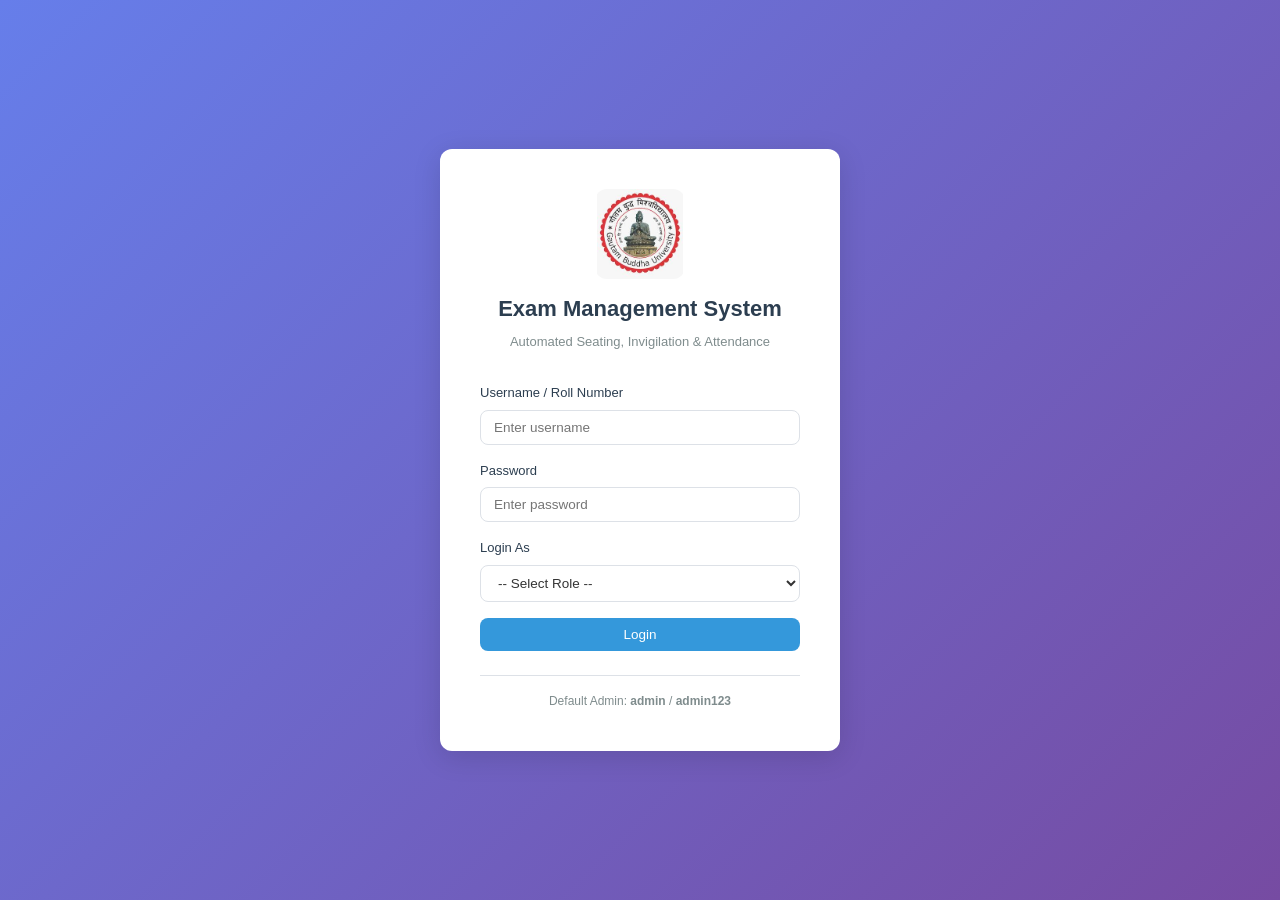
<file: index.html>
<!DOCTYPE html>
<html lang="en">
<head>
    <meta charset="UTF-8">
    <meta name="viewport" content="width=device-width, initial-scale=1.0">
    <title>Login - Exam Management System</title>
    <link rel="stylesheet" href="css/style.css">
</head>
<body class="login-page">
    <div class="login-container">
        <div class="login-box">
            <div class="login-header">
                <div class="login-logo">
                    <img src="logo.jpeg" alt="Logo">
                </div>
                <h1>Exam Management System</h1>
                <p>Automated Seating, Invigilation &amp; Attendance</p>
            </div>

            <div id="loginAlert" class="alert" style="display:none;"></div>

            <form id="loginForm">
                <div class="form-group">
                    <label for="username">Username / Roll Number</label>
                    <input type="text" id="username" name="username" placeholder="Enter username" required autocomplete="off">
                </div>

                <div class="form-group">
                    <label for="password">Password</label>
                    <input type="password" id="password" name="password" placeholder="Enter password" required>
                </div>

                <div class="form-group">
                    <label for="role">Login As</label>
                    <select id="role" name="role" required>
                        <option value="">-- Select Role --</option>
                        <option value="admin">Admin</option>
                        <option value="exam_cell">Exam Cell</option>
                        <option value="faculty">Faculty</option>
                        <option value="student">Student</option>
                    </select>
                </div>

                <button type="submit" class="btn btn-primary btn-full" id="loginBtn">
                    <span id="loginBtnText">Login</span>
                    <span id="loginSpinner" style="display:none;">Logging in...</span>
                </button>
            </form>

            <div class="login-footer">
                <p>Default Admin: <strong>admin</strong> / <strong>admin123</strong></p>
            </div>
        </div>
    </div>

    <script>
        document.getElementById('loginForm').addEventListener('submit', async function(e) {
            e.preventDefault();

            const username = document.getElementById('username').value.trim();
            const password = document.getElementById('password').value.trim();
            const role     = document.getElementById('role').value;
            const alert    = document.getElementById('loginAlert');
            const btnText  = document.getElementById('loginBtnText');
            const spinner  = document.getElementById('loginSpinner');

            if (!username || !password || !role) {
                showAlert('error', 'Please fill in all fields.');
                return;
            }

            btnText.style.display  = 'none';
            spinner.style.display  = 'inline';

            try {
                const res  = await fetch('api/auth.php', {
                    method: 'POST',
                    headers: { 'Content-Type': 'application/json' },
                    body: JSON.stringify({ action: 'login', username, password, role })
                });
                const data = await res.json();

                if (data.success) {
                    if (data.role === 'student') {
                        window.location.href = 'modules/student_portal.html';
                    } else {
                        window.location.href = 'dashboard.html';
                    }
                } else {
                    showAlert('error', data.message || 'Invalid credentials.');
                }
            } catch (err) {
                showAlert('error', 'Server error. Open via http://localhost/... not by double-clicking the file. (' + err.message + ')');
            }

            btnText.style.display = 'inline';
            spinner.style.display = 'none';
        });

        function showAlert(type, msg) {
            const el = document.getElementById('loginAlert');
            el.className = 'alert alert-' + type;
            el.textContent = msg;
            el.style.display = 'block';
            setTimeout(() => el.style.display = 'none', 4000);
        }
    </script>
</body>
</html>
</file>
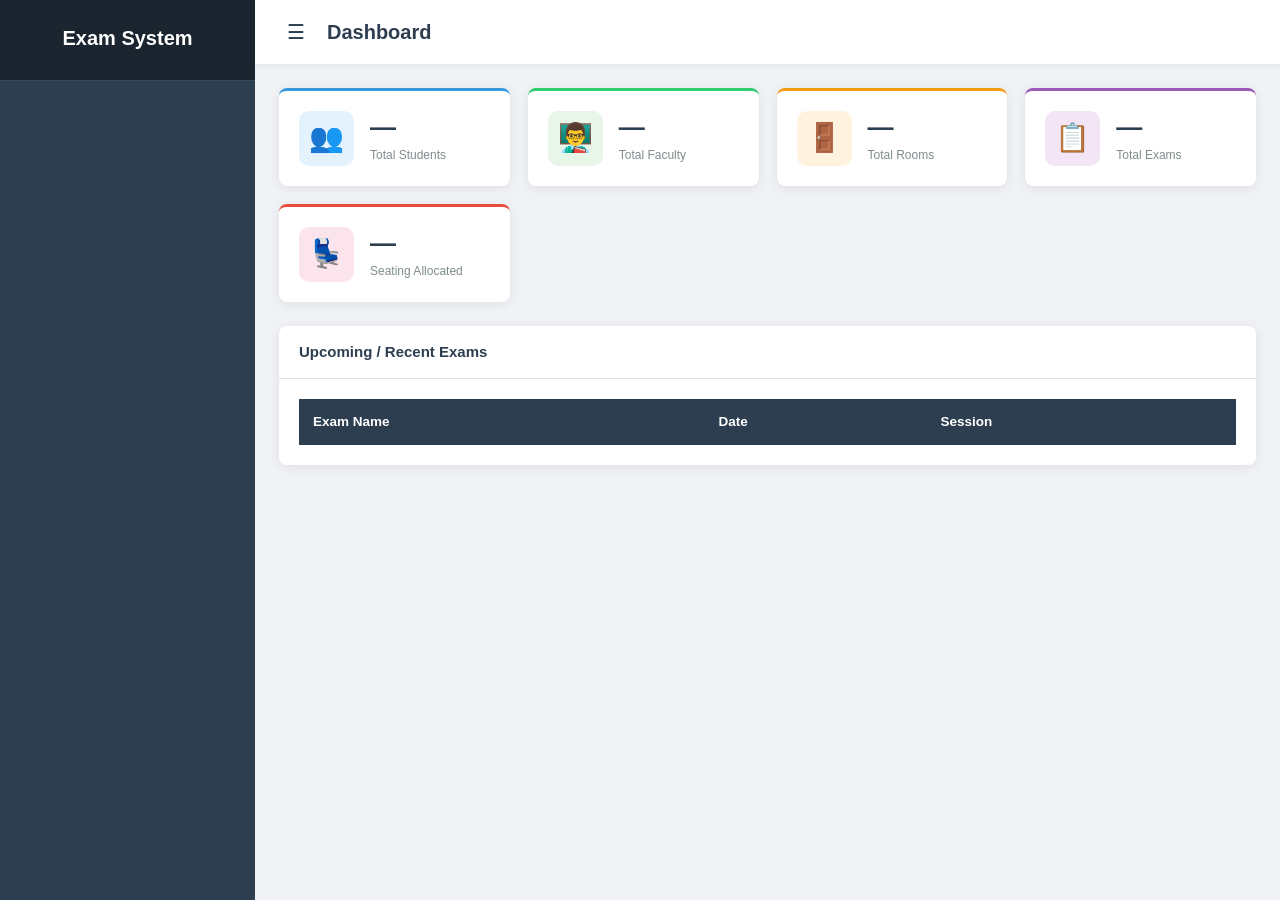
<file: dashboard.html>
<!DOCTYPE html>
<html lang="en">
<head>
<meta charset="UTF-8">
<meta name="viewport" content="width=device-width, initial-scale=1.0">
<title>Dashboard | Exam Management</title>
<link rel="stylesheet" href="css/style.css">
</head>
<body>
<div class="app-wrapper">
  <!-- Sidebar -->
  <aside class="sidebar" id="sidebar">
    <div class="sidebar-header">
      <h2>Exam System</h2>
      <p id="user-label"></p>
    </div>
    <nav id="admin-nav" class="nav-links" style="display:none">
      <a href="dashboard.html" class="active"><i>⊞</i> Dashboard</a>
      <a href="modules/students.html"><i>👥</i> Students</a>
      <a href="modules/faculty.html"><i>👨‍🏫</i> Faculty</a>
      <a href="modules/rooms.html"><i>🚪</i> Rooms</a>
      <a href="modules/schedule.html"><i>📅</i> Schedule</a>
      <a href="modules/seating.html"><i>💺</i> Seating</a>
      <a href="modules/invigilation.html"><i>📋</i> Invigilation</a>
      <a href="modules/attendance.html"><i>✅</i> Attendance</a>
      <a href="modules/replacement.html"><i>🔄</i> Replacement</a>
      <a href="modules/reports.html"><i>📊</i> Reports</a>
      <hr>
      <a href="#" onclick="logout()"><i>🚪</i> Logout</a>
    </nav>
    <nav id="examcell-nav" class="nav-links" style="display:none">
      <a href="dashboard.html" class="active"><i>⊞</i> Dashboard</a>
      <a href="modules/students.html"><i>👥</i> Students</a>
      <a href="modules/faculty.html"><i>👨‍🏫</i> Faculty</a>
      <a href="modules/rooms.html"><i>🚪</i> Rooms</a>
      <a href="modules/schedule.html"><i>📅</i> Schedule</a>
      <a href="modules/seating.html"><i>💺</i> Seating</a>
      <a href="modules/invigilation.html"><i>📋</i> Invigilation</a>
      <a href="modules/reports.html"><i>📊</i> Reports</a>
      <hr>
      <a href="#" onclick="logout()"><i>🚪</i> Logout</a>
    </nav>
    <nav id="faculty-nav" class="nav-links" style="display:none">
      <a href="dashboard.html" class="active"><i>⊞</i> Dashboard</a>
      <a href="modules/attendance.html"><i>✅</i> Attendance</a>
      <a href="modules/replacement.html"><i>🔄</i> Replacement</a>
      <hr>
      <a href="#" onclick="logout()"><i>🚪</i> Logout</a>
    </nav>
  </aside>

  <!-- Main -->
  <main class="main-content">
    <header class="top-bar">
      <button onclick="toggleSidebar()" class="menu-btn">☰</button>
      <h1>Dashboard</h1>
    </header>

    <div class="page-body">
      <!-- Stats Cards -->
      <div class="stats-grid">
        <div class="stat-card blue">
          <div class="stat-icon">👥</div>
          <div class="stat-info">
            <h3 id="cnt-students">—</h3>
            <p>Total Students</p>
          </div>
        </div>
        <div class="stat-card green">
          <div class="stat-icon">👨‍🏫</div>
          <div class="stat-info">
            <h3 id="cnt-faculty">—</h3>
            <p>Total Faculty</p>
          </div>
        </div>
        <div class="stat-card orange">
          <div class="stat-icon">🚪</div>
          <div class="stat-info">
            <h3 id="cnt-rooms">—</h3>
            <p>Total Rooms</p>
          </div>
        </div>
        <div class="stat-card purple">
          <div class="stat-icon">📋</div>
          <div class="stat-info">
            <h3 id="cnt-exams">—</h3>
            <p>Total Exams</p>
          </div>
        </div>
        <div class="stat-card red">
          <div class="stat-icon">💺</div>
          <div class="stat-info">
            <h3 id="cnt-allocated">—</h3>
            <p>Seating Allocated</p>
          </div>
        </div>
      </div>

      <!-- Recent Exams -->
      <div class="card mt-4">
        <div class="card-header"><h2>Upcoming / Recent Exams</h2></div>
        <div class="card-body">
          <table class="data-table" id="recent-table">
            <thead><tr><th>Exam Name</th><th>Date</th><th>Session</th></tr></thead>
            <tbody></tbody>
          </table>
        </div>
      </div>
    </div>
  </main>
</div>

<div id="toast" class="toast"></div>

<script src="js/script.js"></script>
<script>
(async () => {
  // Auth check
  const res  = await fetch('api/auth.php?action=check');
  const auth = await res.json();
  if (!auth.logged_in) { window.location.href = 'index.html'; return; }

  document.getElementById('user-label').textContent = auth.username + ' (' + auth.role + ')';
  const role = auth.role;
  if (role === 'admin')     document.getElementById('admin-nav').style.display = '';
  if (role === 'exam_cell') document.getElementById('examcell-nav').style.display = '';
  if (role === 'faculty')   document.getElementById('faculty-nav').style.display = '';

  // Load stats
  const sr   = await fetch('api/dashboard.php?action=stats');
  const data = await sr.json();
  if (!data.success) return;

  document.getElementById('cnt-students').textContent  = data.students;
  document.getElementById('cnt-faculty').textContent   = data.faculty;
  document.getElementById('cnt-rooms').textContent     = data.rooms;
  document.getElementById('cnt-exams').textContent     = data.exams;
  document.getElementById('cnt-allocated').textContent = data.allocated;

  const tbody = document.querySelector('#recent-table tbody');
  tbody.innerHTML = data.recent.length
    ? data.recent.map(e => `<tr><td>${e.exam_name}</td><td>${e.date}</td><td>${e.session}</td></tr>`).join('')
    : '<tr><td colspan="3" class="text-center">No exams yet.</td></tr>';
})();

async function logout() {
  await fetch('api/auth.php', { method: 'POST', headers: {'Content-Type':'application/json'},
    body: JSON.stringify({action:'logout'}) });
  window.location.href = 'index.html';
}

function toggleSidebar() {
  document.getElementById('sidebar').classList.toggle('collapsed');
}
</script>
</body>
</html>
</file>
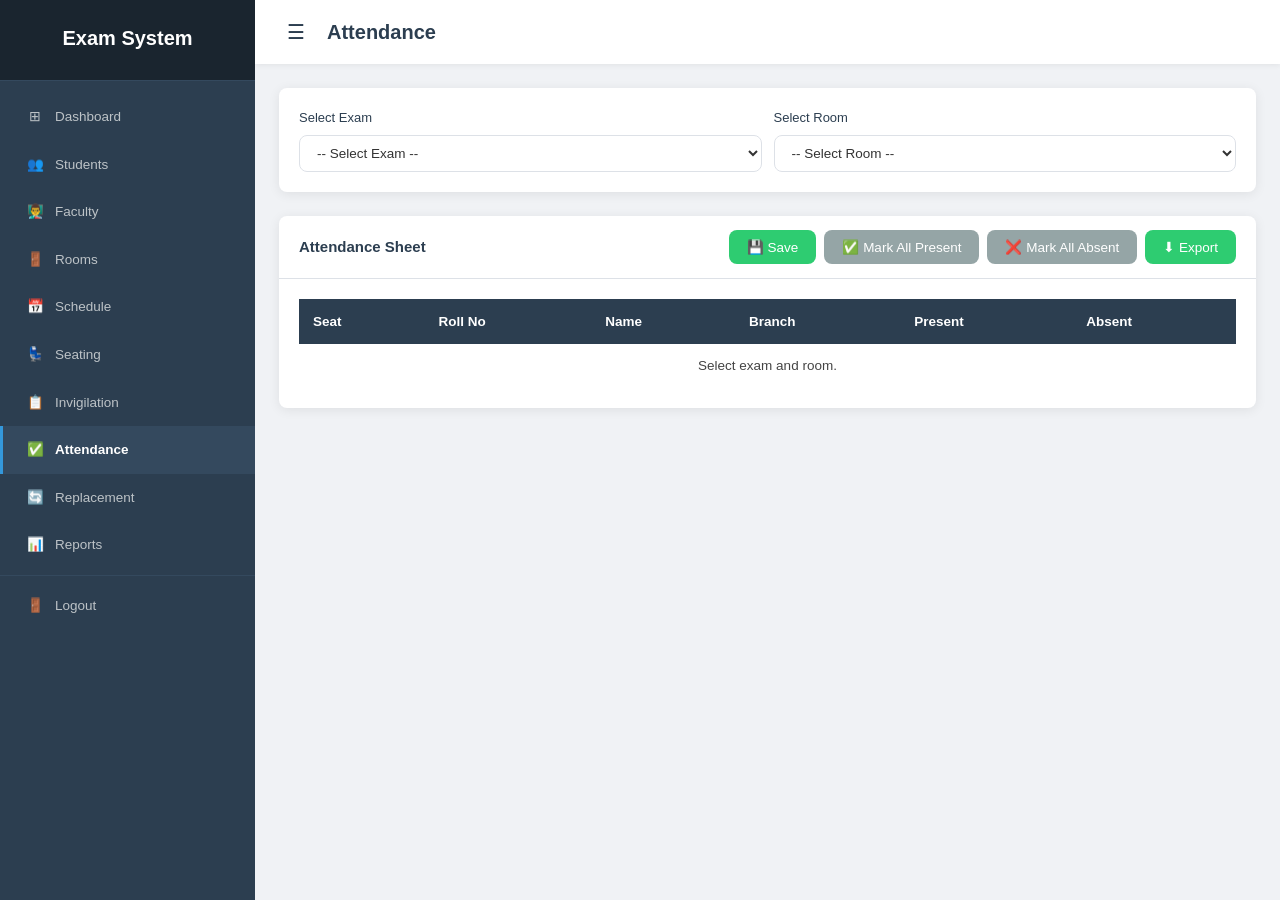
<file: modules/attendance.html>
<!DOCTYPE html>
<html lang="en">
<head>
<meta charset="UTF-8">
<meta name="viewport" content="width=device-width, initial-scale=1.0">
<title>Attendance | Exam Management</title>
<link rel="stylesheet" href="../css/style.css">
</head>
<body>
<div class="app-wrapper">
  <aside class="sidebar" id="sidebar">
    <div class="sidebar-header"><h2>Exam System</h2><p id="user-label"></p></div>
    <nav class="nav-links">
      <a href="../dashboard.html"><i>⊞</i> Dashboard</a>
      <a href="students.html"><i>👥</i> Students</a>
      <a href="faculty.html"><i>👨‍🏫</i> Faculty</a>
      <a href="rooms.html"><i>🚪</i> Rooms</a>
      <a href="schedule.html"><i>📅</i> Schedule</a>
      <a href="seating.html"><i>💺</i> Seating</a>
      <a href="invigilation.html"><i>📋</i> Invigilation</a>
      <a href="attendance.html" class="active"><i>✅</i> Attendance</a>
      <a href="replacement.html"><i>🔄</i> Replacement</a>
      <a href="reports.html"><i>📊</i> Reports</a>
      <hr>
      <a href="#" onclick="logout()"><i>🚪</i> Logout</a>
    </nav>
  </aside>
  <main class="main-content">
    <header class="top-bar">
      <button onclick="toggleSidebar()" class="menu-btn">☰</button>
      <h1>Attendance</h1>
    </header>
    <div class="page-body">
      <div class="card mb-4">
        <div class="card-body row-flex gap-2">
          <div class="form-group mb-0 flex-1">
            <label>Select Exam</label>
            <select id="exam-select" onchange="loadRooms()">
              <option value="">-- Select Exam --</option>
            </select>
          </div>
          <div class="form-group mb-0 flex-1">
            <label>Select Room</label>
            <select id="room-select" onchange="loadSheet()">
              <option value="">-- Select Room --</option>
            </select>
          </div>
        </div>
      </div>

      <div class="card">
        <div class="card-header row-flex">
          <h2>Attendance Sheet</h2>
          <div class="btn-group ml-auto">
            <button class="btn btn-success" onclick="saveAttendance()">💾 Save</button>
            <button class="btn btn-secondary" onclick="markAll('Present')">✅ Mark All Present</button>
            <button class="btn btn-secondary" onclick="markAll('Absent')">❌ Mark All Absent</button>
            <button class="btn btn-success" onclick="exportCSV()">⬇ Export</button>
          </div>
        </div>
        <div class="card-body">
          <table class="data-table" id="attendance-table">
            <thead>
              <tr>
                <th>Seat</th><th>Roll No</th><th>Name</th><th>Branch</th>
                <th>Present</th><th>Absent</th>
              </tr>
            </thead>
            <tbody id="attendance-tbody">
              <tr><td colspan="6" class="text-center">Select exam and room.</td></tr>
            </tbody>
          </table>
        </div>
      </div>
    </div>
  </main>
</div>

<div id="toast" class="toast"></div>
<script src="../js/script.js"></script>
<script>
const API = '../api/attendance.php';
let sheetData = [];

(async () => {
  const res  = await fetch('../api/auth.php?action=check');
  const auth = await res.json();
  if (!auth.logged_in) { window.location.href = '../index.html'; return; }
  document.getElementById('user-label').textContent = auth.username + ' (' + auth.role + ')';
  loadExams();
})();

async function loadExams() {
  const res  = await fetch(API + '?action=list_exams');
  const data = await res.json();
  const sel  = document.getElementById('exam-select');
  if (data.data) data.data.forEach(e => {
    const opt = document.createElement('option');
    opt.value = e.exam_id;
    opt.textContent = `${e.exam_name} (${e.date})`;
    sel.appendChild(opt);
  });
}

async function loadRooms() {
  const eid = document.getElementById('exam-select').value;
  const sel = document.getElementById('room-select');
  sel.innerHTML = '<option value="">-- Select Room --</option>';
  if (!eid) return;
  const res  = await fetch(`${API}?action=get_rooms&exam_id=${eid}`);
  const data = await res.json();
  if (data.data) data.data.forEach(r => {
    const opt = document.createElement('option');
    opt.value = r.room_id;
    opt.textContent = `${r.room_no} (${r.building})`;
    sel.appendChild(opt);
  });
  document.getElementById('attendance-tbody').innerHTML =
    '<tr><td colspan="6" class="text-center">Select a room.</td></tr>';
}

async function loadSheet() {
  const eid = document.getElementById('exam-select').value;
  const rid = document.getElementById('room-select').value;
  if (!eid || !rid) return;
  const res  = await fetch(`${API}?action=get_sheet&exam_id=${eid}&room_id=${rid}`);
  const data = await res.json();
  sheetData = data.data || [];
  renderSheet();
}

function renderSheet() {
  const tbody = document.getElementById('attendance-tbody');
  tbody.innerHTML = sheetData.length
    ? sheetData.map((s, i) => `
        <tr>
          <td>${s.seat_no}</td><td>${s.roll_no}</td><td>${s.name}</td><td>${s.branch}</td>
          <td><input type="radio" name="att_${i}" value="Present" ${s.status==='Present'?'checked':''}></td>
          <td><input type="radio" name="att_${i}" value="Absent"  ${s.status==='Absent' ?'checked':''}></td>
        </tr>`).join('')
    : '<tr><td colspan="6" class="text-center">No students found for this exam/room.</td></tr>';
}

function markAll(status) {
  sheetData.forEach((_, i) => {
    const r = document.querySelector(`input[name="att_${i}"][value="${status}"]`);
    if (r) r.checked = true;
  });
}

async function saveAttendance() {
  const eid = document.getElementById('exam-select').value;
  const rid = document.getElementById('room-select').value;
  if (!eid || !rid) { showToast('Select exam and room.', 'error'); return; }
  const records = sheetData.map((s, i) => {
    const sel = document.querySelector(`input[name="att_${i}"]:checked`);
    return { allocation_id: s.allocation_id, status: sel ? sel.value : 'Absent' };
  });
  const res  = await fetch(API, { method: 'POST', headers: {'Content-Type':'application/json'},
    body: JSON.stringify({ action: 'mark', exam_id: eid, room_id: rid, records }) });
  const data = await res.json();
  showToast(data.message, data.success ? 'success' : 'error');
}

function exportCSV() { exportTableToCSV('attendance-table', 'attendance.csv'); }
async function logout() {
  await fetch('../api/auth.php', { method: 'POST', headers: {'Content-Type':'application/json'}, body: JSON.stringify({action:'logout'}) });
  window.location.href = '../index.html';
}
function toggleSidebar() { document.getElementById('sidebar').classList.toggle('collapsed'); }
</script>
</body>
</html>
</file>
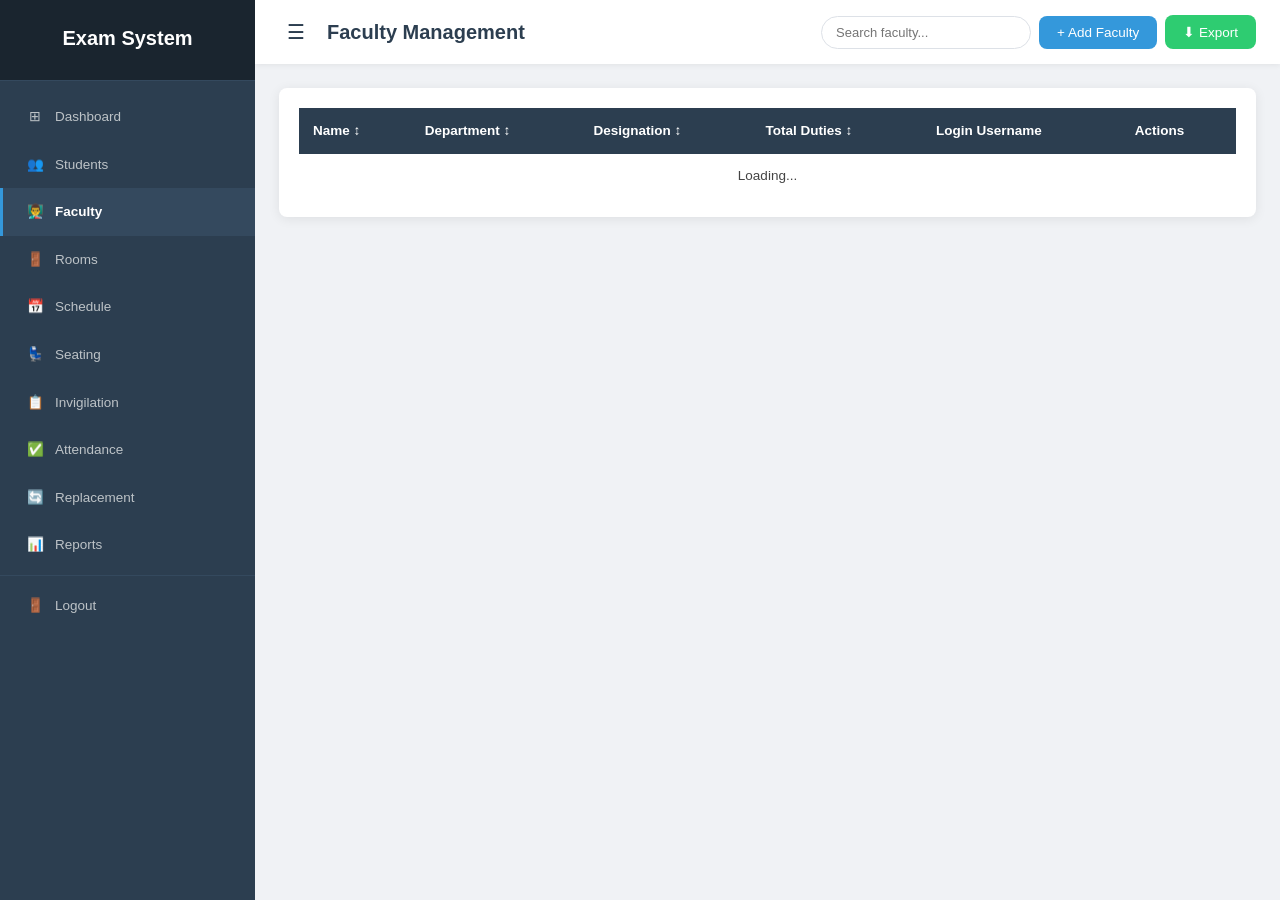
<file: modules/faculty.html>
<!DOCTYPE html>
<html lang="en">
<head>
<meta charset="UTF-8">
<meta name="viewport" content="width=device-width, initial-scale=1.0">
<title>Faculty | Exam Management</title>
<link rel="stylesheet" href="../css/style.css">
</head>
<body>
<div class="app-wrapper">
  <aside class="sidebar" id="sidebar">
    <div class="sidebar-header"><h2>Exam System</h2><p id="user-label"></p></div>
    <nav class="nav-links">
      <a href="../dashboard.html"><i>⊞</i> Dashboard</a>
      <a href="students.html"><i>👥</i> Students</a>
      <a href="faculty.html" class="active"><i>👨‍🏫</i> Faculty</a>
      <a href="rooms.html"><i>🚪</i> Rooms</a>
      <a href="schedule.html"><i>📅</i> Schedule</a>
      <a href="seating.html"><i>💺</i> Seating</a>
      <a href="invigilation.html"><i>📋</i> Invigilation</a>
      <a href="attendance.html"><i>✅</i> Attendance</a>
      <a href="replacement.html"><i>🔄</i> Replacement</a>
      <a href="reports.html"><i>📊</i> Reports</a>
      <hr>
      <a href="#" onclick="logout()"><i>🚪</i> Logout</a>
    </nav>
  </aside>
  <main class="main-content">
    <header class="top-bar">
      <button onclick="toggleSidebar()" class="menu-btn">☰</button>
      <h1>Faculty Management</h1>
      <div class="top-actions">
        <input type="text" id="search-input" placeholder="Search faculty..." oninput="filterTable()" class="search-box">
        <button class="btn btn-primary" onclick="openModal('add')">+ Add Faculty</button>
        <button class="btn btn-success" onclick="exportCSV()">⬇ Export</button>
      </div>
    </header>
    <div class="page-body">
      <div class="card">
        <div class="card-body">
          <table class="data-table" id="faculty-table">
            <thead>
              <tr>
                <th onclick="sortTable(0)">Name ↕</th>
                <th onclick="sortTable(1)">Department ↕</th>
                <th onclick="sortTable(2)">Designation ↕</th>
                <th onclick="sortTable(3)">Total Duties ↕</th>
                <th>Login Username</th>
                <th>Actions</th>
              </tr>
            </thead>
            <tbody id="faculty-tbody"><tr><td colspan="6" class="text-center">Loading...</td></tr></tbody>
          </table>
        </div>
      </div>
    </div>
  </main>
</div>

<div id="faculty-modal" class="modal" style="display:none">
  <div class="modal-content">
    <div class="modal-header">
      <h2 id="modal-title">Add Faculty</h2>
      <span class="close-btn" onclick="closeModal()">&times;</span>
    </div>
    <form onsubmit="saveFaculty(event)">
      <input type="hidden" id="edit-id">
      <div class="form-group">
        <label>Full Name</label>
        <input type="text" id="f-name" required>
      </div>
      <div class="form-group">
        <label>Department</label>
        <input type="text" id="f-dept" required placeholder="e.g. Computer Engineering">
      </div>
      <div class="form-group">
        <label>Designation</label>
        <input type="text" id="f-desig" required placeholder="e.g. Assistant Professor">
      </div>
      <div class="modal-footer">
        <button type="button" class="btn btn-secondary" onclick="closeModal()">Cancel</button>
        <button type="submit" class="btn btn-primary">Save</button>
      </div>
    </form>
  </div>
</div>

<div id="toast" class="toast"></div>
<script src="../js/script.js"></script>
<script>
let editMode = false;
const API = '../api/faculty.php';

(async () => {
  const res  = await fetch('../api/auth.php?action=check');
  const auth = await res.json();
  if (!auth.logged_in) { window.location.href = '../index.html'; return; }
  document.getElementById('user-label').textContent = auth.username + ' (' + auth.role + ')';
  loadFaculty();
})();

async function loadFaculty() {
  const res  = await fetch(API + '?action=list');
  const data = await res.json();
  const tbody = document.getElementById('faculty-tbody');
  tbody.innerHTML = data.data && data.data.length
    ? data.data.map(f => `
        <tr>
          <td>${f.name}</td><td>${f.department}</td><td>${f.designation}</td>
          <td>${f.total_duties}</td>
          <td>fac${f.faculty_id}</td>
          <td>
            <button class="btn btn-sm btn-warning" onclick='openModal("edit", ${JSON.stringify(f)})'>Edit</button>
            <button class="btn btn-sm btn-danger" onclick="deleteFaculty(${f.faculty_id})">Delete</button>
          </td>
        </tr>`).join('')
    : '<tr><td colspan="6" class="text-center">No faculty found.</td></tr>';
}

function openModal(mode, f = null) {
  editMode = mode === 'edit';
  document.getElementById('modal-title').textContent = editMode ? 'Edit Faculty' : 'Add Faculty';
  document.getElementById('edit-id').value  = f ? f.faculty_id : '';
  document.getElementById('f-name').value   = f ? f.name : '';
  document.getElementById('f-dept').value   = f ? f.department : '';
  document.getElementById('f-desig').value  = f ? f.designation : '';
  document.getElementById('faculty-modal').style.display = 'flex';
}
function closeModal() { document.getElementById('faculty-modal').style.display = 'none'; }

async function saveFaculty(e) {
  e.preventDefault();
  const payload = {
    action: editMode ? 'edit' : 'add',
    faculty_id:  document.getElementById('edit-id').value,
    name:        document.getElementById('f-name').value,
    department:  document.getElementById('f-dept').value,
    designation: document.getElementById('f-desig').value,
  };
  const res  = await fetch(API, { method: 'POST', headers: {'Content-Type':'application/json'}, body: JSON.stringify(payload) });
  const data = await res.json();
  showToast(data.message, data.success ? 'success' : 'error');
  if (data.success) { closeModal(); loadFaculty(); }
}

async function deleteFaculty(id) {
  if (!confirm('Delete this faculty member?')) return;
  const res  = await fetch(API, { method: 'POST', headers: {'Content-Type':'application/json'}, body: JSON.stringify({action:'delete', faculty_id: id}) });
  const data = await res.json();
  showToast(data.message, data.success ? 'success' : 'error');
  if (data.success) loadFaculty();
}

function exportCSV() { exportTableToCSV('faculty-table', 'faculty.csv'); }
function filterTable() { filterTableFn('faculty-table', document.getElementById('search-input').value); }
function sortTable(col) { sortTableFn('faculty-table', col); }
async function logout() {
  await fetch('../api/auth.php', { method: 'POST', headers: {'Content-Type':'application/json'}, body: JSON.stringify({action:'logout'}) });
  window.location.href = '../index.html';
}
function toggleSidebar() { document.getElementById('sidebar').classList.toggle('collapsed'); }
</script>
</body>
</html>
</file>
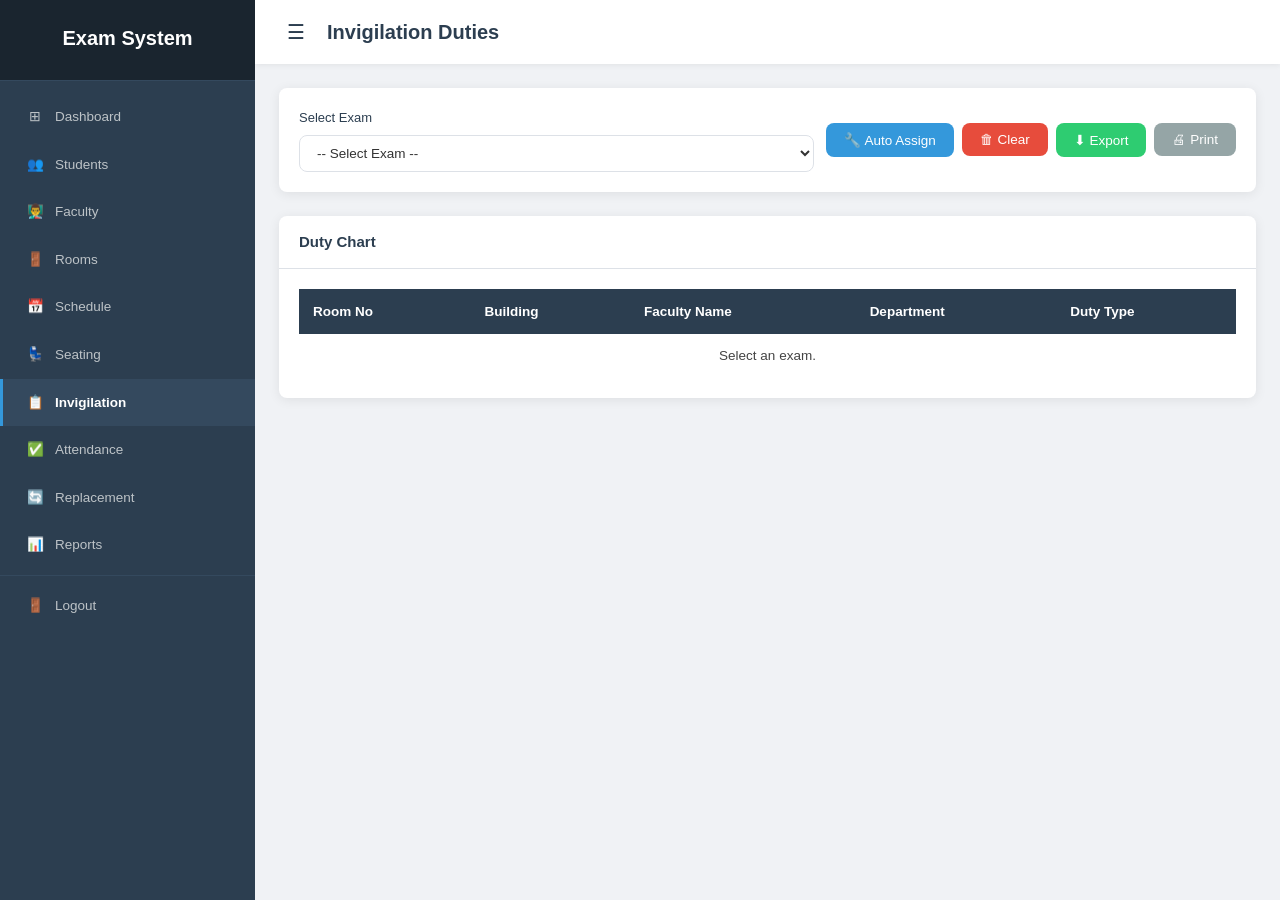
<file: modules/invigilation.html>
<!DOCTYPE html>
<html lang="en">
<head>
<meta charset="UTF-8">
<meta name="viewport" content="width=device-width, initial-scale=1.0">
<title>Invigilation | Exam Management</title>
<link rel="stylesheet" href="../css/style.css">
</head>
<body>
<div class="app-wrapper">
  <aside class="sidebar" id="sidebar">
    <div class="sidebar-header"><h2>Exam System</h2><p id="user-label"></p></div>
    <nav class="nav-links">
      <a href="../dashboard.html"><i>⊞</i> Dashboard</a>
      <a href="students.html"><i>👥</i> Students</a>
      <a href="faculty.html"><i>👨‍🏫</i> Faculty</a>
      <a href="rooms.html"><i>🚪</i> Rooms</a>
      <a href="schedule.html"><i>📅</i> Schedule</a>
      <a href="seating.html"><i>💺</i> Seating</a>
      <a href="invigilation.html" class="active"><i>📋</i> Invigilation</a>
      <a href="attendance.html"><i>✅</i> Attendance</a>
      <a href="replacement.html"><i>🔄</i> Replacement</a>
      <a href="reports.html"><i>📊</i> Reports</a>
      <hr>
      <a href="#" onclick="logout()"><i>🚪</i> Logout</a>
    </nav>
  </aside>
  <main class="main-content">
    <header class="top-bar">
      <button onclick="toggleSidebar()" class="menu-btn">☰</button>
      <h1>Invigilation Duties</h1>
    </header>
    <div class="page-body">
      <div class="card mb-4">
        <div class="card-body row-flex">
          <div class="form-group mb-0 flex-1">
            <label>Select Exam</label>
            <select id="exam-select" onchange="loadDuties()">
              <option value="">-- Select Exam --</option>
            </select>
          </div>
          <div class="btn-group ml-auto">
            <button class="btn btn-primary" onclick="allocate()">🔧 Auto Assign</button>
            <button class="btn btn-danger" onclick="clearDuties()">🗑 Clear</button>
            <button class="btn btn-success" onclick="exportCSV()">⬇ Export</button>
            <button class="btn btn-secondary" onclick="window.print()">🖨 Print</button>
          </div>
        </div>
      </div>

      <div class="card">
        <div class="card-header"><h2>Duty Chart</h2></div>
        <div class="card-body">
          <table class="data-table" id="duty-table">
            <thead>
              <tr>
                <th>Room No</th><th>Building</th><th>Faculty Name</th>
                <th>Department</th><th>Duty Type</th>
              </tr>
            </thead>
            <tbody id="duty-tbody"><tr><td colspan="5" class="text-center">Select an exam.</td></tr></tbody>
          </table>
        </div>
      </div>
    </div>
  </main>
</div>

<div id="toast" class="toast"></div>
<script src="../js/script.js"></script>
<script>
const API = '../api/invigilation.php';

(async () => {
  const res  = await fetch('../api/auth.php?action=check');
  const auth = await res.json();
  if (!auth.logged_in) { window.location.href = '../index.html'; return; }
  document.getElementById('user-label').textContent = auth.username + ' (' + auth.role + ')';
  loadExams();
})();

async function loadExams() {
  const res  = await fetch(API + '?action=list_exams');
  const data = await res.json();
  const sel  = document.getElementById('exam-select');
  if (data.data) data.data.forEach(e => {
    const opt = document.createElement('option');
    opt.value = e.exam_id;
    opt.textContent = `${e.exam_name} (${e.date})`;
    sel.appendChild(opt);
  });
}

async function loadDuties() {
  const eid = document.getElementById('exam-select').value;
  if (!eid) return;
  const res  = await fetch(`${API}?action=get_duties&exam_id=${eid}`);
  const data = await res.json();
  const tbody = document.getElementById('duty-tbody');
  tbody.innerHTML = data.data && data.data.length
    ? data.data.map(d => `
        <tr>
          <td>${d.room_no}</td><td>${d.building}</td><td>${d.faculty_name}</td>
          <td>${d.department}</td>
          <td><span class="status-badge ${d.duty_type === 'Chief Invigilator' ? 'badge-blue' : 'badge-green'}">${d.duty_type}</span></td>
        </tr>`).join('')
    : '<tr><td colspan="5" class="text-center">No duties assigned yet.</td></tr>';
}

async function allocate() {
  const eid = document.getElementById('exam-select').value;
  if (!eid) { showToast('Select an exam first.', 'error'); return; }
  if (!confirm('Auto-assign invigilation duties?')) return;
  const res  = await fetch(API, { method: 'POST', headers: {'Content-Type':'application/json'}, body: JSON.stringify({action:'allocate', exam_id: eid}) });
  const data = await res.json();
  showToast(data.message, data.success ? 'success' : 'error');
  if (data.success) loadDuties();
}

async function clearDuties() {
  const eid = document.getElementById('exam-select').value;
  if (!eid) { showToast('Select an exam first.', 'error'); return; }
  if (!confirm('Clear all duties for this exam?')) return;
  const res  = await fetch(API, { method: 'POST', headers: {'Content-Type':'application/json'}, body: JSON.stringify({action:'clear', exam_id: eid}) });
  const data = await res.json();
  showToast(data.message, data.success ? 'success' : 'error');
  if (data.success) loadDuties();
}

function exportCSV() { exportTableToCSV('duty-table', 'invigilation.csv'); }
async function logout() {
  await fetch('../api/auth.php', { method: 'POST', headers: {'Content-Type':'application/json'}, body: JSON.stringify({action:'logout'}) });
  window.location.href = '../index.html';
}
function toggleSidebar() { document.getElementById('sidebar').classList.toggle('collapsed'); }
</script>
</body>
</html>
</file>
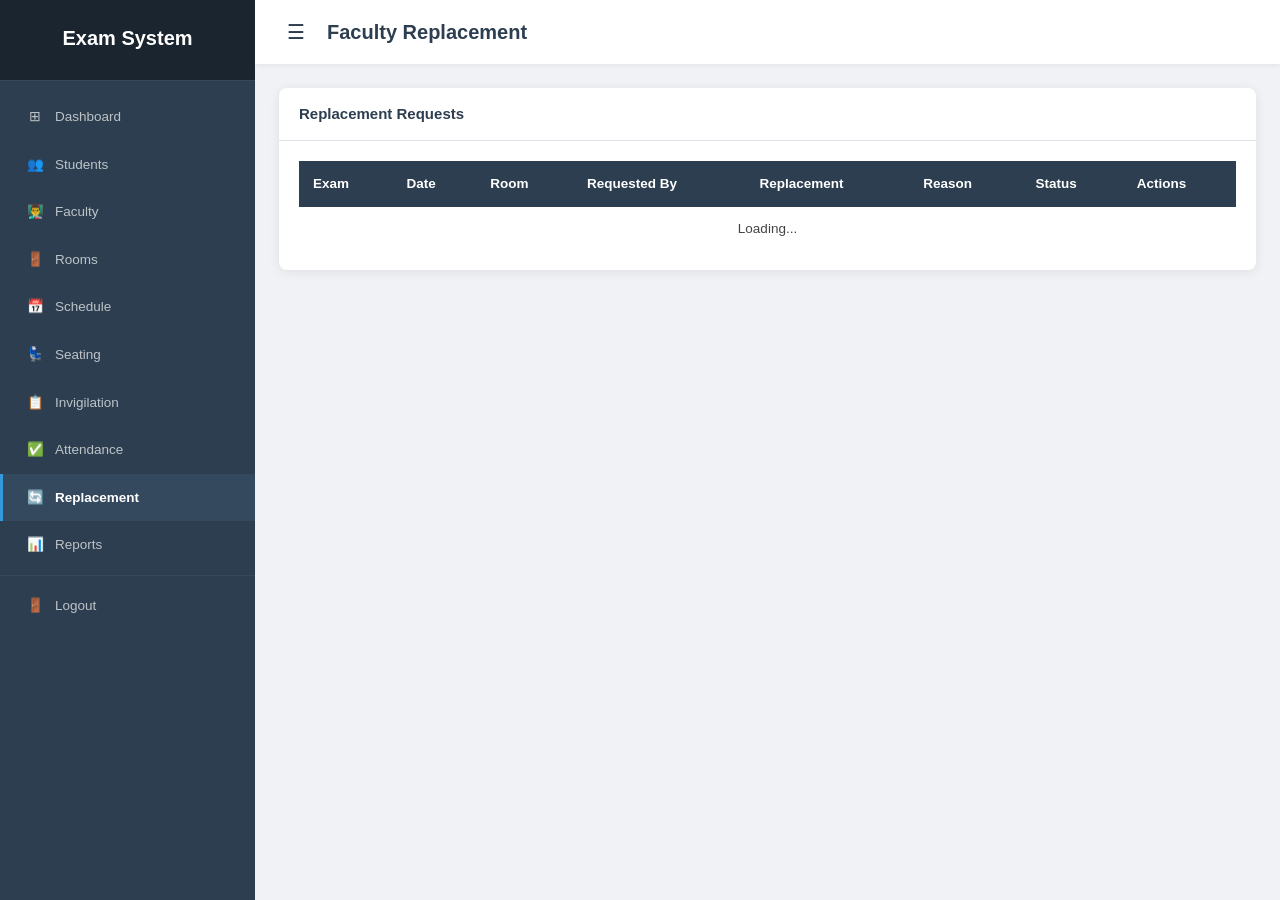
<file: modules/replacement.html>
<!DOCTYPE html>
<html lang="en">
<head>
<meta charset="UTF-8">
<meta name="viewport" content="width=device-width, initial-scale=1.0">
<title>Replacement | Exam Management</title>
<link rel="stylesheet" href="../css/style.css">
</head>
<body>
<div class="app-wrapper">
  <aside class="sidebar" id="sidebar">
    <div class="sidebar-header"><h2>Exam System</h2><p id="user-label"></p></div>
    <nav class="nav-links">
      <a href="../dashboard.html"><i>⊞</i> Dashboard</a>
      <a href="students.html"><i>👥</i> Students</a>
      <a href="faculty.html"><i>👨‍🏫</i> Faculty</a>
      <a href="rooms.html"><i>🚪</i> Rooms</a>
      <a href="schedule.html"><i>📅</i> Schedule</a>
      <a href="seating.html"><i>💺</i> Seating</a>
      <a href="invigilation.html"><i>📋</i> Invigilation</a>
      <a href="attendance.html"><i>✅</i> Attendance</a>
      <a href="replacement.html" class="active"><i>🔄</i> Replacement</a>
      <a href="reports.html"><i>📊</i> Reports</a>
      <hr>
      <a href="#" onclick="logout()"><i>🚪</i> Logout</a>
    </nav>
  </aside>
  <main class="main-content">
    <header class="top-bar">
      <button onclick="toggleSidebar()" class="menu-btn">☰</button>
      <h1>Faculty Replacement</h1>
      <div class="top-actions" id="faculty-actions" style="display:none">
        <button class="btn btn-primary" onclick="openModal()">+ New Request</button>
      </div>
    </header>
    <div class="page-body">
      <div class="card">
        <div class="card-header"><h2>Replacement Requests</h2></div>
        <div class="card-body">
          <table class="data-table" id="rep-table">
            <thead>
              <tr>
                <th>Exam</th><th>Date</th><th>Room</th><th>Requested By</th>
                <th>Replacement</th><th>Reason</th><th>Status</th><th>Actions</th>
              </tr>
            </thead>
            <tbody id="rep-tbody"><tr><td colspan="8" class="text-center">Loading...</td></tr></tbody>
          </table>
        </div>
      </div>
    </div>
  </main>
</div>

<!-- Request Modal (Faculty) -->
<div id="req-modal" class="modal" style="display:none">
  <div class="modal-content">
    <div class="modal-header">
      <h2>Request Replacement</h2>
      <span class="close-btn" onclick="closeModal()">&times;</span>
    </div>
    <form onsubmit="submitRequest(event)">
      <div class="form-group">
        <label>Exam</label>
        <select id="f-exam" required>
          <option value="">Select Exam</option>
        </select>
      </div>
      <div class="form-group">
        <label>Room</label>
        <select id="f-room" required>
          <option value="">Select Room</option>
        </select>
      </div>
      <div class="form-group">
        <label>Replacement Faculty</label>
        <select id="f-rep" required>
          <option value="">Select Faculty</option>
        </select>
      </div>
      <div class="form-group">
        <label>Reason</label>
        <textarea id="f-reason" required rows="3" placeholder="State reason for replacement..."></textarea>
      </div>
      <div class="modal-footer">
        <button type="button" class="btn btn-secondary" onclick="closeModal()">Cancel</button>
        <button type="submit" class="btn btn-primary">Submit</button>
      </div>
    </form>
  </div>
</div>

<div id="toast" class="toast"></div>
<script src="../js/script.js"></script>
<script>
const API = '../api/replacement.php';
let userRole = '';

(async () => {
  const res  = await fetch('../api/auth.php?action=check');
  const auth = await res.json();
  if (!auth.logged_in) { window.location.href = '../index.html'; return; }
  userRole = auth.role;
  document.getElementById('user-label').textContent = auth.username + ' (' + userRole + ')';
  if (userRole === 'faculty') {
    document.getElementById('faculty-actions').style.display = '';
    await loadFormData();
  }
  loadRequests();
})();

async function loadFormData() {
  const [er, rr, fr] = await Promise.all([
    fetch(API + '?action=list_exams').then(r => r.json()),
    fetch(API + '?action=list_rooms').then(r => r.json()),
    fetch(API + '?action=faculty_list').then(r => r.json()),
  ]);
  if (er.data) er.data.forEach(e => addOption('f-exam', e.exam_id, `${e.exam_name} (${e.date})`));
  if (rr.data) rr.data.forEach(r => addOption('f-room', r.room_id, `${r.room_no} – ${r.building}`));
  if (fr.data) fr.data.forEach(f => addOption('f-rep', f.faculty_id, `${f.name} (${f.department})`));
}

function addOption(selId, val, text) {
  const opt = document.createElement('option');
  opt.value = val; opt.textContent = text;
  document.getElementById(selId).appendChild(opt);
}

async function loadRequests() {
  const res  = await fetch(API + '?action=list');
  const data = await res.json();
  const tbody = document.getElementById('rep-tbody');
  tbody.innerHTML = data.data && data.data.length
    ? data.data.map(r => `
        <tr>
          <td>${r.exam_name}</td><td>${r.date}</td><td>${r.room_no}</td>
          <td>${r.requestor ?? '—'}</td><td>${r.replacement_name ?? '—'}</td>
          <td>${r.reason}</td>
          <td><span class="status-badge ${r.status==='Approved'?'badge-green':r.status==='Rejected'?'badge-red':'badge-yellow'}">${r.status}</span></td>
          <td>
            ${(userRole==='admin' || userRole==='exam_cell') && r.status==='Pending' ? `
              <button class="btn btn-sm btn-success" onclick="process(${r.log_id},'Approved')">✓</button>
              <button class="btn btn-sm btn-danger"  onclick="process(${r.log_id},'Rejected')">✗</button>
            ` : '—'}
          </td>
        </tr>`).join('')
    : '<tr><td colspan="8" class="text-center">No replacement requests.</td></tr>';
}

function openModal() { document.getElementById('req-modal').style.display = 'flex'; }
function closeModal() { document.getElementById('req-modal').style.display = 'none'; }

async function submitRequest(e) {
  e.preventDefault();
  const payload = {
    action: 'request',
    exam_id: document.getElementById('f-exam').value,
    room_id: document.getElementById('f-room').value,
    replacement_faculty_id: document.getElementById('f-rep').value,
    reason: document.getElementById('f-reason').value,
  };
  const res  = await fetch(API, { method: 'POST', headers: {'Content-Type':'application/json'}, body: JSON.stringify(payload) });
  const data = await res.json();
  showToast(data.message, data.success ? 'success' : 'error');
  if (data.success) { closeModal(); loadRequests(); }
}

async function process(logId, status) {
  if (!confirm(`${status} this request?`)) return;
  const res  = await fetch(API, { method: 'POST', headers: {'Content-Type':'application/json'}, body: JSON.stringify({action:'process', log_id: logId, status}) });
  const data = await res.json();
  showToast(data.message, data.success ? 'success' : 'error');
  if (data.success) loadRequests();
}

async function logout() {
  await fetch('../api/auth.php', { method: 'POST', headers: {'Content-Type':'application/json'}, body: JSON.stringify({action:'logout'}) });
  window.location.href = '../index.html';
}
function toggleSidebar() { document.getElementById('sidebar').classList.toggle('collapsed'); }
</script>
</body>
</html>
</file>
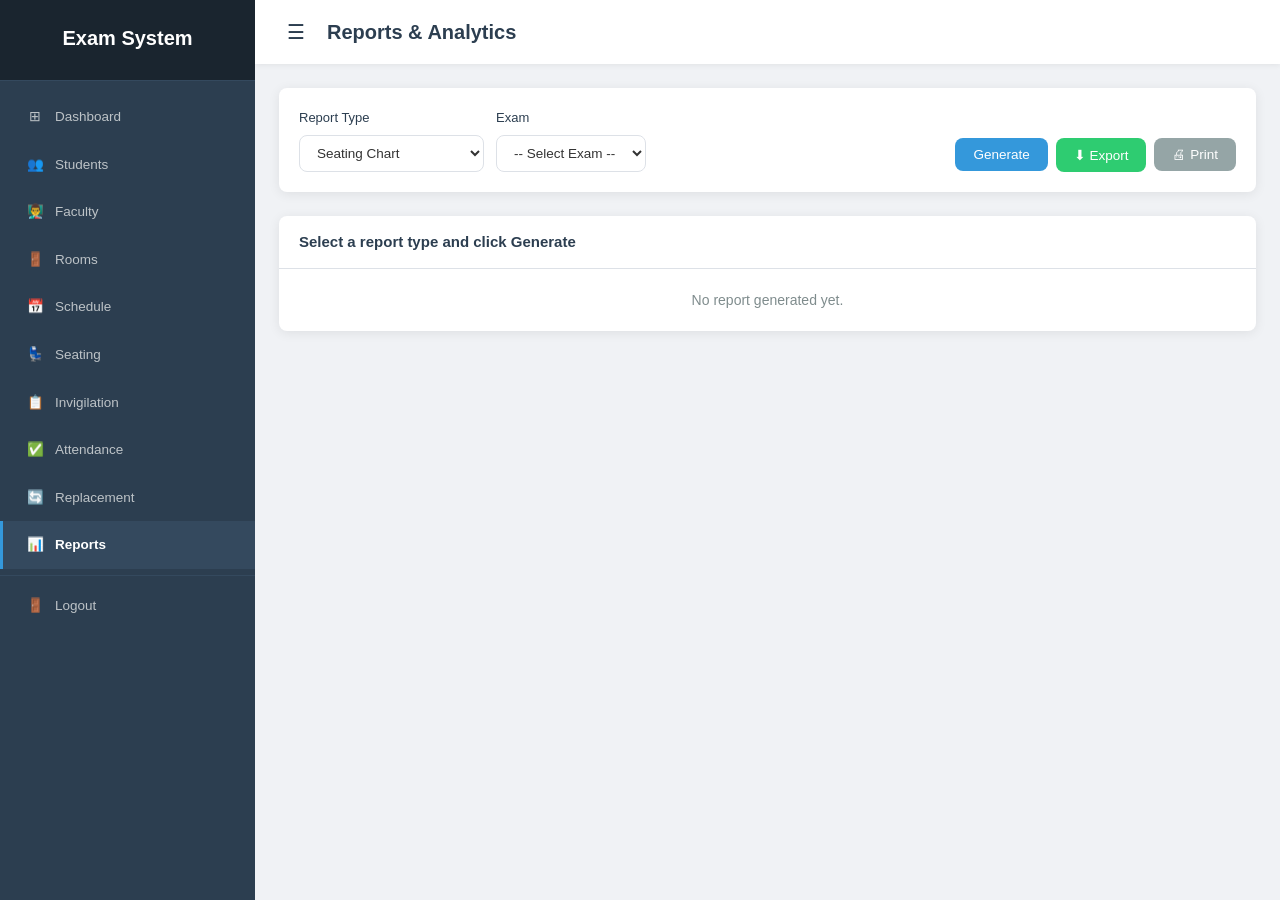
<file: modules/reports.html>
<!DOCTYPE html>
<html lang="en">
<head>
<meta charset="UTF-8">
<meta name="viewport" content="width=device-width, initial-scale=1.0">
<title>Reports | Exam Management</title>
<link rel="stylesheet" href="../css/style.css">
</head>
<body>
<div class="app-wrapper">
  <aside class="sidebar" id="sidebar">
    <div class="sidebar-header"><h2>Exam System</h2><p id="user-label"></p></div>
    <nav class="nav-links">
      <a href="../dashboard.html"><i>⊞</i> Dashboard</a>
      <a href="students.html"><i>👥</i> Students</a>
      <a href="faculty.html"><i>👨‍🏫</i> Faculty</a>
      <a href="rooms.html"><i>🚪</i> Rooms</a>
      <a href="schedule.html"><i>📅</i> Schedule</a>
      <a href="seating.html"><i>💺</i> Seating</a>
      <a href="invigilation.html"><i>📋</i> Invigilation</a>
      <a href="attendance.html"><i>✅</i> Attendance</a>
      <a href="replacement.html"><i>🔄</i> Replacement</a>
      <a href="reports.html" class="active"><i>📊</i> Reports</a>
      <hr>
      <a href="#" onclick="logout()"><i>🚪</i> Logout</a>
    </nav>
  </aside>
  <main class="main-content">
    <header class="top-bar">
      <button onclick="toggleSidebar()" class="menu-btn">☰</button>
      <h1>Reports &amp; Analytics</h1>
    </header>
    <div class="page-body">
      <!-- Controls -->
      <div class="card mb-4">
        <div class="card-body row-flex gap-2 flex-wrap">
          <div class="form-group mb-0">
            <label>Report Type</label>
            <select id="report-type" onchange="onTypeChange()">
              <option value="seating">Seating Chart</option>
              <option value="duty">Invigilation Duty</option>
              <option value="attendance">Attendance Report</option>
              <option value="faculty_summary">Faculty Duty Summary</option>
              <option value="utilization">Room Utilization</option>
              <option value="timetable">Exam Timetable</option>
            </select>
          </div>
          <div class="form-group mb-0" id="exam-group">
            <label>Exam</label>
            <select id="exam-select">
              <option value="">-- Select Exam --</option>
            </select>
          </div>
          <div class="btn-group ml-auto" style="align-self:flex-end">
            <button class="btn btn-primary" onclick="generateReport()">Generate</button>
            <button class="btn btn-success" onclick="exportCSV()">⬇ Export</button>
            <button class="btn btn-secondary" onclick="window.print()">🖨 Print</button>
          </div>
        </div>
      </div>

      <!-- Results -->
      <div class="card">
        <div class="card-header"><h2 id="report-title">Select a report type and click Generate</h2></div>
        <div class="card-body" id="report-container">
          <p class="text-center text-muted">No report generated yet.</p>
        </div>
      </div>
    </div>
  </main>
</div>

<div id="toast" class="toast"></div>
<script src="../js/script.js"></script>
<script>
const API = '../api/reports.php';

(async () => {
  const res  = await fetch('../api/auth.php?action=check');
  const auth = await res.json();
  if (!auth.logged_in) { window.location.href = '../index.html'; return; }
  document.getElementById('user-label').textContent = auth.username + ' (' + auth.role + ')';
  loadExams();
})();

async function loadExams() {
  const res  = await fetch(API + '?action=list_exams');
  const data = await res.json();
  const sel  = document.getElementById('exam-select');
  if (data.data) data.data.forEach(e => {
    const opt = document.createElement('option');
    opt.value = e.exam_id;
    opt.textContent = `${e.exam_name} (${e.date})`;
    sel.appendChild(opt);
  });
}

function onTypeChange() {
  const t = document.getElementById('report-type').value;
  const needExam = ['seating','duty','attendance'].includes(t);
  document.getElementById('exam-group').style.display = needExam ? '' : 'none';
}

const reportMeta = {
  seating:        { title: 'Seating Chart',         cols: ['Exam','Date','Room','Building','Roll No','Name','Branch','Sem','Section','Seat','Row'] },
  duty:           { title: 'Invigilation Duties',    cols: ['Exam','Date','Faculty','Department','Room','Building','Duty Type'] },
  attendance:     { title: 'Attendance Report',      cols: ['Exam','Date','Roll No','Name','Branch','Section','Room','Status'] },
  faculty_summary:{ title: 'Faculty Duty Summary',   cols: ['Name','Department','Recorded Duties','Actual Duties'] },
  utilization:    { title: 'Room Utilization',       cols: ['Room No','Building','Capacity','Used','Utilization %'] },
  timetable:      { title: 'Exam Timetable',         cols: ['Date','Session','Subject','Start','End','Exam Name'] },
};

async function generateReport() {
  const type = document.getElementById('report-type').value;
  const eid  = document.getElementById('exam-select').value;
  const needExam = ['seating','duty','attendance'].includes(type);
  if (needExam && !eid) { showToast('Please select an exam.', 'error'); return; }

  let url = `${API}?action=${type}`;
  if (needExam) url += `&exam_id=${eid}`;

  const res  = await fetch(url);
  const data = await res.json();
  if (!data.success) { showToast('Failed to generate report.', 'error'); return; }

  const { title, cols } = reportMeta[type];
  document.getElementById('report-title').textContent = title;

  const rows  = data.data || [];
  const keys  = {
    seating:         d => [d.exam_name,d.date,d.room_no,d.building,d.roll_no,d.name,d.branch,d.semester,d.section,d.seat_no,d.row_no],
    duty:            d => [d.exam_name,d.date,d.faculty_name,d.department,d.room_no,d.building,d.duty_type],
    attendance:      d => [d.exam_name,d.date,d.roll_no,d.name,d.branch,d.section,d.room_no,d.status],
    faculty_summary: d => [d.name,d.department,d.total_duties,d.actual_duties],
    utilization:     d => [d.room_no,d.building,d.capacity,d.used,d.util_pct+'%'],
    timetable:       d => [d.exam_date,d.session,d.subject_name,d.start_time,d.end_time,d.exam_name],
  };

  const tbody_rows = rows.map(d => '<tr>' + keys[type](d).map(v => `<td>${v??''}</td>`).join('') + '</tr>').join('');
  document.getElementById('report-container').innerHTML = `
    <table class="data-table" id="report-table">
      <thead><tr>${cols.map(c=>`<th>${c}</th>`).join('')}</tr></thead>
      <tbody>${tbody_rows || '<tr><td colspan="'+cols.length+'" class="text-center">No data.</td></tr>'}</tbody>
    </table>`;
}

function exportCSV() {
  const t = document.getElementById('report-table');
  if (!t) { showToast('Generate a report first.', 'error'); return; }
  exportTableToCSV('report-table', 'report.csv');
}
async function logout() {
  await fetch('../api/auth.php', { method: 'POST', headers: {'Content-Type':'application/json'}, body: JSON.stringify({action:'logout'}) });
  window.location.href = '../index.html';
}
function toggleSidebar() { document.getElementById('sidebar').classList.toggle('collapsed'); }
onTypeChange(); // init
</script>
</body>
</html>
</file>
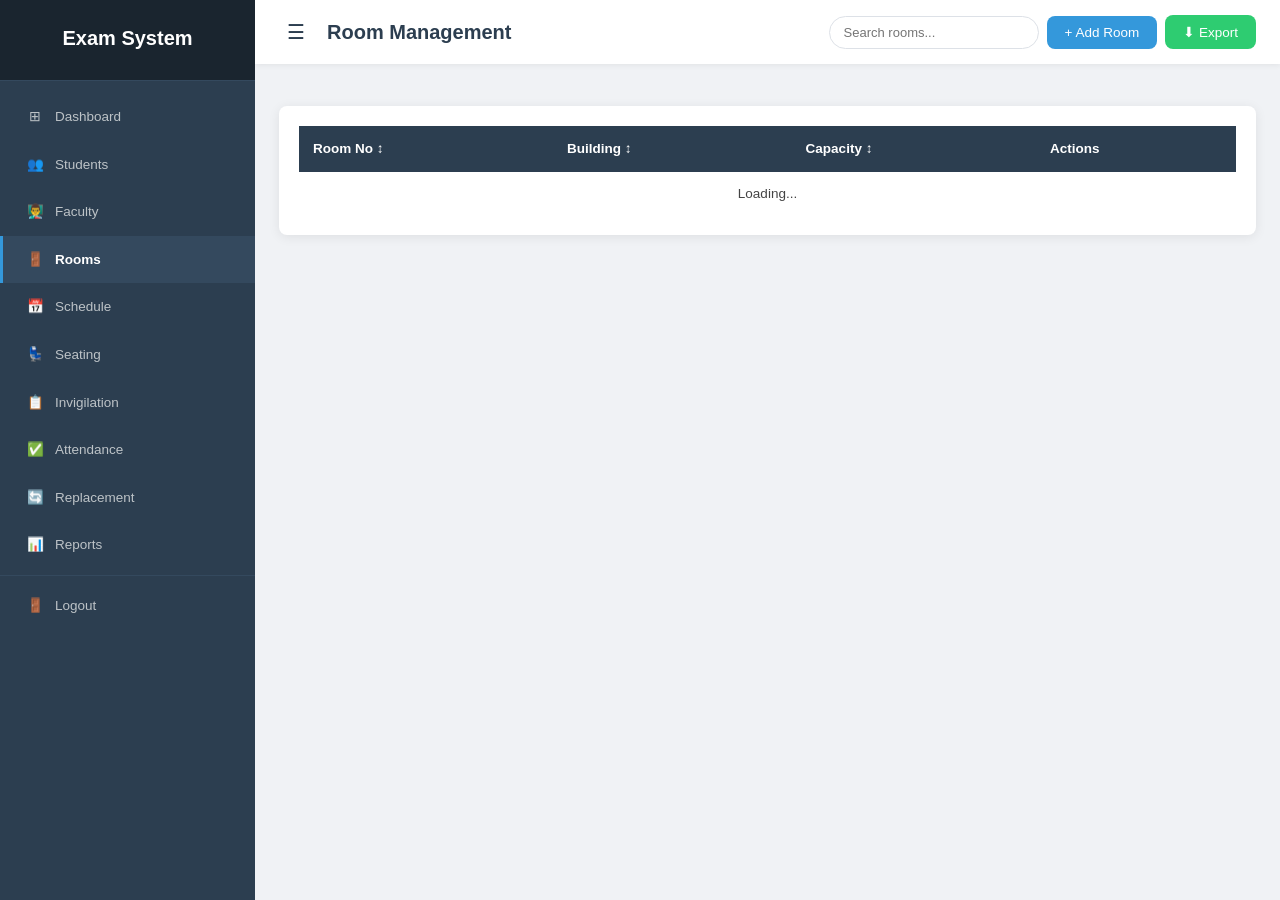
<file: modules/rooms.html>
<!DOCTYPE html>
<html lang="en">
<head>
<meta charset="UTF-8">
<meta name="viewport" content="width=device-width, initial-scale=1.0">
<title>Rooms | Exam Management</title>
<link rel="stylesheet" href="../css/style.css">
</head>
<body>
<div class="app-wrapper">
  <aside class="sidebar" id="sidebar">
    <div class="sidebar-header"><h2>Exam System</h2><p id="user-label"></p></div>
    <nav class="nav-links">
      <a href="../dashboard.html"><i>⊞</i> Dashboard</a>
      <a href="students.html"><i>👥</i> Students</a>
      <a href="faculty.html"><i>👨‍🏫</i> Faculty</a>
      <a href="rooms.html" class="active"><i>🚪</i> Rooms</a>
      <a href="schedule.html"><i>📅</i> Schedule</a>
      <a href="seating.html"><i>💺</i> Seating</a>
      <a href="invigilation.html"><i>📋</i> Invigilation</a>
      <a href="attendance.html"><i>✅</i> Attendance</a>
      <a href="replacement.html"><i>🔄</i> Replacement</a>
      <a href="reports.html"><i>📊</i> Reports</a>
      <hr>
      <a href="#" onclick="logout()"><i>🚪</i> Logout</a>
    </nav>
  </aside>
  <main class="main-content">
    <header class="top-bar">
      <button onclick="toggleSidebar()" class="menu-btn">☰</button>
      <h1>Room Management</h1>
      <div class="top-actions">
        <input type="text" id="search-input" placeholder="Search rooms..." oninput="filterTable()" class="search-box">
        <button class="btn btn-primary" onclick="openModal('add')">+ Add Room</button>
        <button class="btn btn-success" onclick="exportCSV()">⬇ Export</button>
      </div>
    </header>
    <div class="page-body">
      <div class="stats-row mb-3" id="capacity-row"></div>
      <div class="card">
        <div class="card-body">
          <table class="data-table" id="rooms-table">
            <thead>
              <tr>
                <th onclick="sortTable(0)">Room No ↕</th>
                <th onclick="sortTable(1)">Building ↕</th>
                <th onclick="sortTable(2)">Capacity ↕</th>
                <th>Actions</th>
              </tr>
            </thead>
            <tbody id="rooms-tbody"><tr><td colspan="4" class="text-center">Loading...</td></tr></tbody>
          </table>
        </div>
      </div>
    </div>
  </main>
</div>

<div id="room-modal" class="modal" style="display:none">
  <div class="modal-content">
    <div class="modal-header">
      <h2 id="modal-title">Add Room</h2>
      <span class="close-btn" onclick="closeModal()">&times;</span>
    </div>
    <form onsubmit="saveRoom(event)">
      <input type="hidden" id="edit-id">
      <div class="form-group">
        <label>Room Number</label>
        <input type="text" id="f-room" required placeholder="e.g. 101">
      </div>
      <div class="form-group">
        <label>Building</label>
        <input type="text" id="f-building" required placeholder="e.g. Block A">
      </div>
      <div class="form-group">
        <label>Capacity</label>
        <input type="number" id="f-cap" required min="1" max="200">
      </div>
      <div class="modal-footer">
        <button type="button" class="btn btn-secondary" onclick="closeModal()">Cancel</button>
        <button type="submit" class="btn btn-primary">Save</button>
      </div>
    </form>
  </div>
</div>

<div id="toast" class="toast"></div>
<script src="../js/script.js"></script>
<script>
let editMode = false;
const API = '../api/rooms.php';

(async () => {
  const res  = await fetch('../api/auth.php?action=check');
  const auth = await res.json();
  if (!auth.logged_in) { window.location.href = '../index.html'; return; }
  document.getElementById('user-label').textContent = auth.username + ' (' + auth.role + ')';
  loadRooms();
})();

async function loadRooms() {
  const res  = await fetch(API + '?action=list');
  const data = await res.json();
  document.getElementById('capacity-row').innerHTML =
    `<p class="stat-inline">Total Room Capacity: <strong>${data.total_capacity || 0}</strong></p>`;
  const tbody = document.getElementById('rooms-tbody');
  tbody.innerHTML = data.data && data.data.length
    ? data.data.map(r => `
        <tr>
          <td>${r.room_no}</td><td>${r.building}</td><td>${r.capacity}</td>
          <td>
            <button class="btn btn-sm btn-warning" onclick='openModal("edit", ${JSON.stringify(r)})'>Edit</button>
            <button class="btn btn-sm btn-danger" onclick="deleteRoom(${r.room_id})">Delete</button>
          </td>
        </tr>`).join('')
    : '<tr><td colspan="4" class="text-center">No rooms found.</td></tr>';
}

function openModal(mode, r = null) {
  editMode = mode === 'edit';
  document.getElementById('modal-title').textContent = editMode ? 'Edit Room' : 'Add Room';
  document.getElementById('edit-id').value    = r ? r.room_id : '';
  document.getElementById('f-room').value     = r ? r.room_no : '';
  document.getElementById('f-building').value = r ? r.building : '';
  document.getElementById('f-cap').value      = r ? r.capacity : '';
  document.getElementById('room-modal').style.display = 'flex';
}
function closeModal() { document.getElementById('room-modal').style.display = 'none'; }

async function saveRoom(e) {
  e.preventDefault();
  const payload = {
    action: editMode ? 'edit' : 'add',
    room_id:  document.getElementById('edit-id').value,
    room_no:  document.getElementById('f-room').value,
    building: document.getElementById('f-building').value,
    capacity: document.getElementById('f-cap').value,
  };
  const res  = await fetch(API, { method: 'POST', headers: {'Content-Type':'application/json'}, body: JSON.stringify(payload) });
  const data = await res.json();
  showToast(data.message, data.success ? 'success' : 'error');
  if (data.success) { closeModal(); loadRooms(); }
}

async function deleteRoom(id) {
  if (!confirm('Delete this room?')) return;
  const res  = await fetch(API, { method: 'POST', headers: {'Content-Type':'application/json'}, body: JSON.stringify({action:'delete', room_id: id}) });
  const data = await res.json();
  showToast(data.message, data.success ? 'success' : 'error');
  if (data.success) loadRooms();
}

function exportCSV() { exportTableToCSV('rooms-table', 'rooms.csv'); }
function filterTable() { filterTableFn('rooms-table', document.getElementById('search-input').value); }
function sortTable(col) { sortTableFn('rooms-table', col); }
async function logout() {
  await fetch('../api/auth.php', { method: 'POST', headers: {'Content-Type':'application/json'}, body: JSON.stringify({action:'logout'}) });
  window.location.href = '../index.html';
}
function toggleSidebar() { document.getElementById('sidebar').classList.toggle('collapsed'); }
</script>
</body>
</html>
</file>
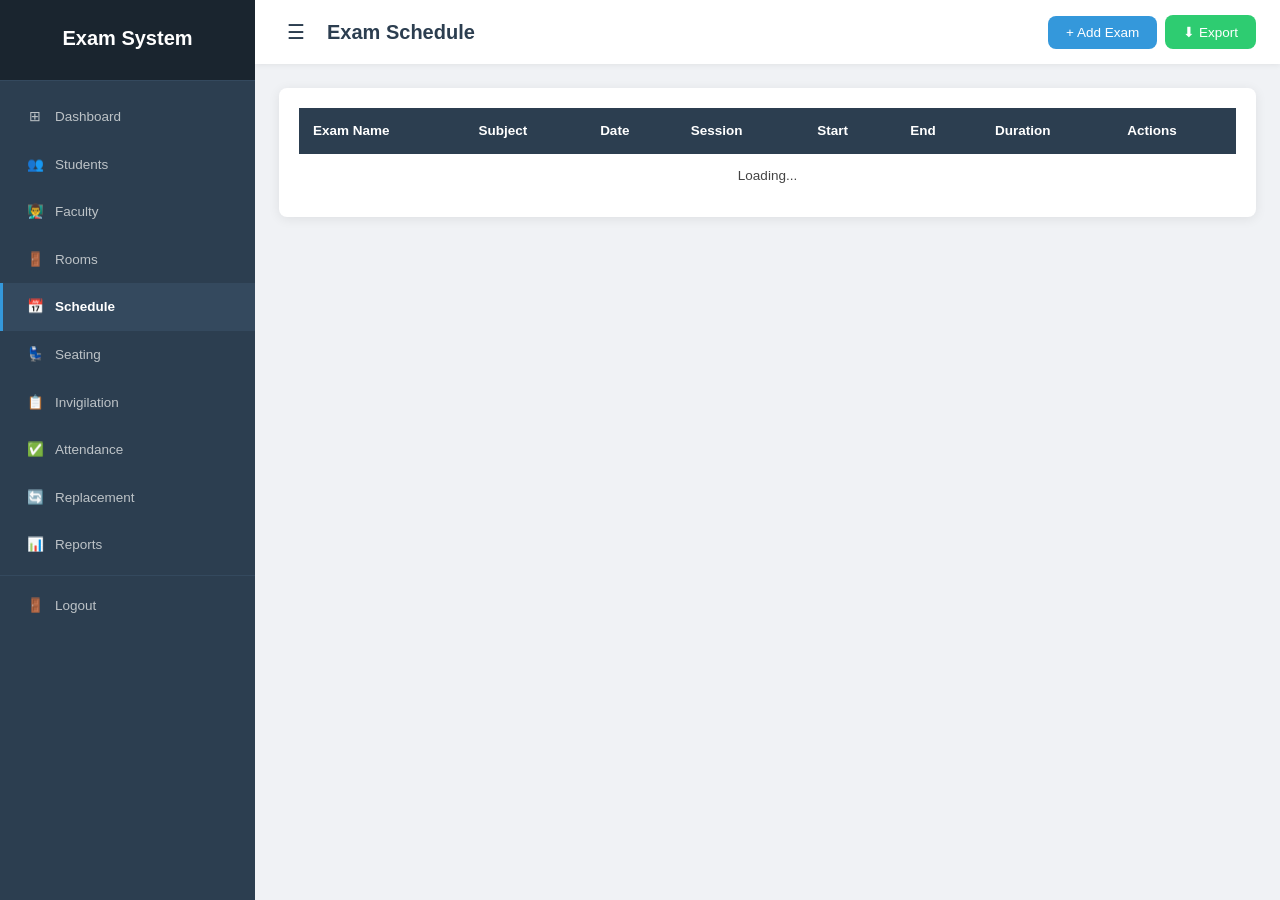
<file: modules/schedule.html>
<!DOCTYPE html>
<html lang="en">
<head>
<meta charset="UTF-8">
<meta name="viewport" content="width=device-width, initial-scale=1.0">
<title>Exam Schedule | Exam Management</title>
<link rel="stylesheet" href="../css/style.css">
</head>
<body>
<div class="app-wrapper">
  <aside class="sidebar" id="sidebar">
    <div class="sidebar-header"><h2>Exam System</h2><p id="user-label"></p></div>
    <nav class="nav-links">
      <a href="../dashboard.html"><i>⊞</i> Dashboard</a>
      <a href="students.html"><i>👥</i> Students</a>
      <a href="faculty.html"><i>👨‍🏫</i> Faculty</a>
      <a href="rooms.html"><i>🚪</i> Rooms</a>
      <a href="schedule.html" class="active"><i>📅</i> Schedule</a>
      <a href="seating.html"><i>💺</i> Seating</a>
      <a href="invigilation.html"><i>📋</i> Invigilation</a>
      <a href="attendance.html"><i>✅</i> Attendance</a>
      <a href="replacement.html"><i>🔄</i> Replacement</a>
      <a href="reports.html"><i>📊</i> Reports</a>
      <hr>
      <a href="#" onclick="logout()"><i>🚪</i> Logout</a>
    </nav>
  </aside>
  <main class="main-content">
    <header class="top-bar">
      <button onclick="toggleSidebar()" class="menu-btn">☰</button>
      <h1>Exam Schedule</h1>
      <div class="top-actions">
        <button class="btn btn-primary" onclick="openModal()">+ Add Exam</button>
        <button class="btn btn-success" onclick="exportCSV()">⬇ Export</button>
      </div>
    </header>
    <div class="page-body">
      <div class="card">
        <div class="card-body">
          <table class="data-table" id="schedule-table">
            <thead>
              <tr>
                <th>Exam Name</th><th>Subject</th><th>Date</th>
                <th>Session</th><th>Start</th><th>End</th><th>Duration</th>
                <th>Actions</th>
              </tr>
            </thead>
            <tbody id="schedule-tbody"><tr><td colspan="8" class="text-center">Loading...</td></tr></tbody>
          </table>
        </div>
      </div>
    </div>
  </main>
</div>

<div id="schedule-modal" class="modal" style="display:none">
  <div class="modal-content">
    <div class="modal-header">
      <h2>Add Exam</h2>
      <span class="close-btn" onclick="closeModal()">&times;</span>
    </div>
    <form onsubmit="saveExam(event)">
      <div class="form-group">
        <label>Exam Name</label>
        <input type="text" id="f-exam" required placeholder="e.g. Mid-Term Exam 2024">
      </div>
      <div class="form-group">
        <label>Subject Name</label>
        <input type="text" id="f-subject" required placeholder="e.g. Data Structures">
      </div>
      <div class="form-row">
        <div class="form-group">
          <label>Date</label>
          <input type="date" id="f-date" required>
        </div>
        <div class="form-group">
          <label>Session</label>
          <select id="f-session" required>
            <option value="Morning">Morning</option>
            <option value="Afternoon">Afternoon</option>
            <option value="Evening">Evening</option>
          </select>
        </div>
      </div>
      <div class="form-row">
        <div class="form-group">
          <label>Start Time</label>
          <input type="time" id="f-start" required>
        </div>
        <div class="form-group">
          <label>End Time</label>
          <input type="time" id="f-end" required>
        </div>
      </div>
      <div class="modal-footer">
        <button type="button" class="btn btn-secondary" onclick="closeModal()">Cancel</button>
        <button type="submit" class="btn btn-primary">Schedule</button>
      </div>
    </form>
  </div>
</div>

<div id="toast" class="toast"></div>
<script src="../js/script.js"></script>
<script>
const API = '../api/schedule.php';

(async () => {
  const res  = await fetch('../api/auth.php?action=check');
  const auth = await res.json();
  if (!auth.logged_in) { window.location.href = '../index.html'; return; }
  document.getElementById('user-label').textContent = auth.username + ' (' + auth.role + ')';
  loadSchedule();
})();

async function loadSchedule() {
  const res  = await fetch(API + '?action=list');
  const data = await res.json();
  const tbody = document.getElementById('schedule-tbody');
  tbody.innerHTML = data.data && data.data.length
    ? data.data.map(e => `
        <tr>
          <td>${e.exam_name}</td><td>${e.subject_name||'-'}</td><td>${e.date}</td>
          <td>${e.session}</td><td>${e.start_time||'-'}</td><td>${e.end_time||'-'}</td>
          <td>${e.duration ? e.duration+' min' : '-'}</td>
          <td><button class="btn btn-sm btn-danger" onclick="deleteExam(${e.exam_id})">Delete</button></td>
        </tr>`).join('')
    : '<tr><td colspan="8" class="text-center">No exams scheduled.</td></tr>';
}

function openModal() { document.getElementById('schedule-modal').style.display = 'flex'; }
function closeModal() { document.getElementById('schedule-modal').style.display = 'none'; }

async function saveExam(e) {
  e.preventDefault();
  const payload = {
    action: 'add',
    exam_name:    document.getElementById('f-exam').value,
    subject_name: document.getElementById('f-subject').value,
    exam_date:    document.getElementById('f-date').value,
    session:      document.getElementById('f-session').value,
    start_time:   document.getElementById('f-start').value,
    end_time:     document.getElementById('f-end').value,
  };
  const res  = await fetch(API, { method: 'POST', headers: {'Content-Type':'application/json'}, body: JSON.stringify(payload) });
  const data = await res.json();
  showToast(data.message, data.success ? 'success' : 'error');
  if (data.success) { closeModal(); loadSchedule(); }
}

async function deleteExam(id) {
  if (!confirm('Delete this exam? All related seating/invigilation will also be removed.')) return;
  const res  = await fetch(API, { method: 'POST', headers: {'Content-Type':'application/json'}, body: JSON.stringify({action:'delete', exam_id: id}) });
  const data = await res.json();
  showToast(data.message, data.success ? 'success' : 'error');
  if (data.success) loadSchedule();
}

function exportCSV() { exportTableToCSV('schedule-table', 'schedule.csv'); }
async function logout() {
  await fetch('../api/auth.php', { method: 'POST', headers: {'Content-Type':'application/json'}, body: JSON.stringify({action:'logout'}) });
  window.location.href = '../index.html';
}
function toggleSidebar() { document.getElementById('sidebar').classList.toggle('collapsed'); }
</script>
</body>
</html>
</file>
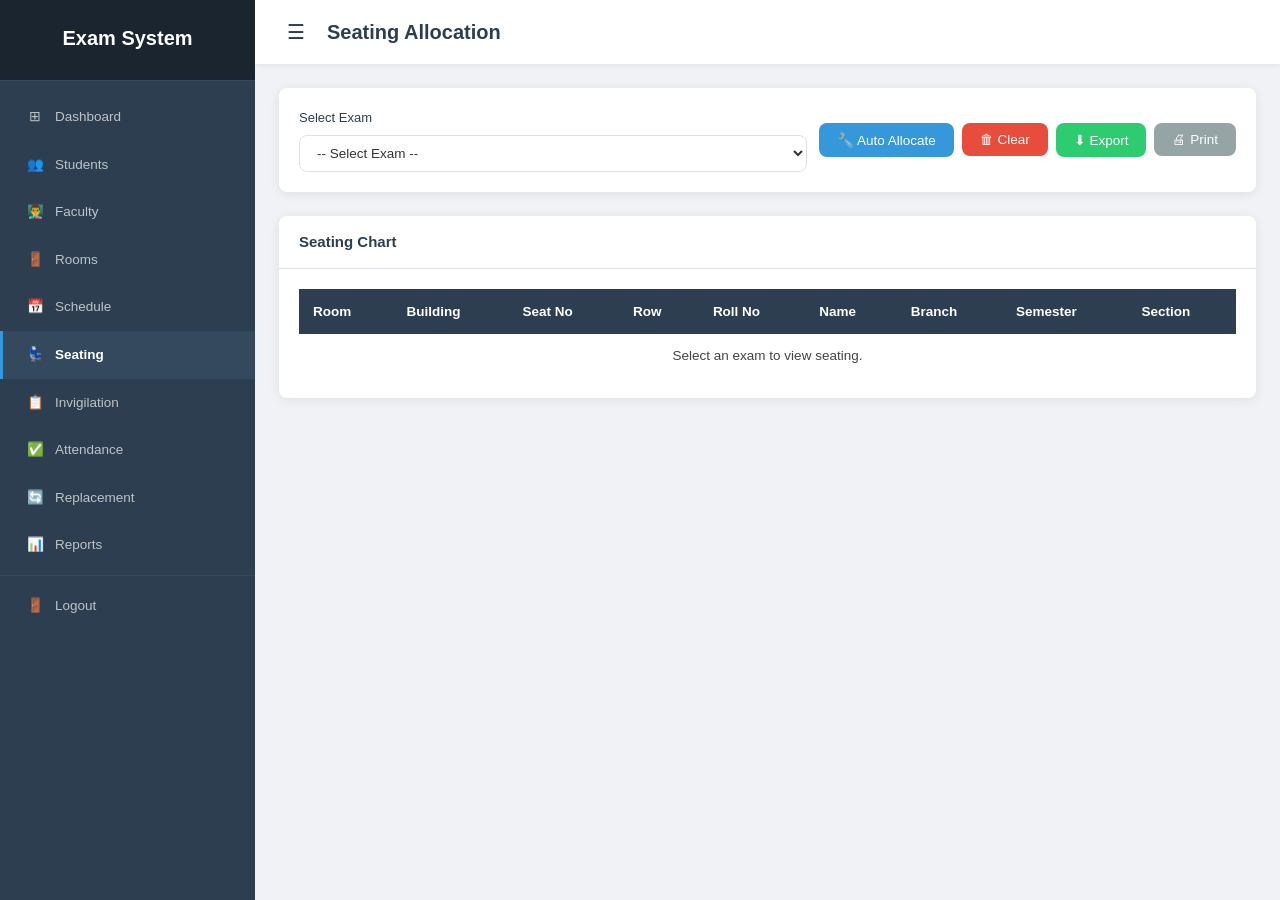
<file: modules/seating.html>
<!DOCTYPE html>
<html lang="en">
<head>
<meta charset="UTF-8">
<meta name="viewport" content="width=device-width, initial-scale=1.0">
<title>Seating | Exam Management</title>
<link rel="stylesheet" href="../css/style.css">
</head>
<body>
<div class="app-wrapper">
  <aside class="sidebar" id="sidebar">
    <div class="sidebar-header"><h2>Exam System</h2><p id="user-label"></p></div>
    <nav class="nav-links">
      <a href="../dashboard.html"><i>⊞</i> Dashboard</a>
      <a href="students.html"><i>👥</i> Students</a>
      <a href="faculty.html"><i>👨‍🏫</i> Faculty</a>
      <a href="rooms.html"><i>🚪</i> Rooms</a>
      <a href="schedule.html"><i>📅</i> Schedule</a>
      <a href="seating.html" class="active"><i>💺</i> Seating</a>
      <a href="invigilation.html"><i>📋</i> Invigilation</a>
      <a href="attendance.html"><i>✅</i> Attendance</a>
      <a href="replacement.html"><i>🔄</i> Replacement</a>
      <a href="reports.html"><i>📊</i> Reports</a>
      <hr>
      <a href="#" onclick="logout()"><i>🚪</i> Logout</a>
    </nav>
  </aside>
  <main class="main-content">
    <header class="top-bar">
      <button onclick="toggleSidebar()" class="menu-btn">☰</button>
      <h1>Seating Allocation</h1>
    </header>
    <div class="page-body">
      <!-- Exam Selector -->
      <div class="card mb-4">
        <div class="card-body row-flex">
          <div class="form-group mb-0 flex-1">
            <label>Select Exam</label>
            <select id="exam-select" onchange="loadChart()">
              <option value="">-- Select Exam --</option>
            </select>
          </div>
          <div class="btn-group ml-auto">
            <button class="btn btn-primary" onclick="allocate()">🔧 Auto Allocate</button>
            <button class="btn btn-danger" onclick="clearSeating()">🗑 Clear</button>
            <button class="btn btn-success" onclick="exportCSV()">⬇ Export</button>
            <button class="btn btn-secondary" onclick="window.print()">🖨 Print</button>
          </div>
        </div>
      </div>

      <!-- Seating Chart -->
      <div class="card">
        <div class="card-header"><h2>Seating Chart</h2></div>
        <div class="card-body">
          <table class="data-table" id="seating-table">
            <thead>
              <tr>
                <th>Room</th><th>Building</th><th>Seat No</th><th>Row</th>
                <th>Roll No</th><th>Name</th><th>Branch</th><th>Semester</th><th>Section</th>
              </tr>
            </thead>
            <tbody id="seating-tbody"><tr><td colspan="9" class="text-center">Select an exam to view seating.</td></tr></tbody>
          </table>
        </div>
      </div>
    </div>
  </main>
</div>

<div id="toast" class="toast"></div>
<script src="../js/script.js"></script>
<script>
const API = '../api/seating.php';

(async () => {
  const res  = await fetch('../api/auth.php?action=check');
  const auth = await res.json();
  if (!auth.logged_in) { window.location.href = '../index.html'; return; }
  document.getElementById('user-label').textContent = auth.username + ' (' + auth.role + ')';
  loadExams();
})();

async function loadExams() {
  const res  = await fetch(API + '?action=list_exams');
  const data = await res.json();
  const sel  = document.getElementById('exam-select');
  if (data.data) data.data.forEach(e => {
    const opt = document.createElement('option');
    opt.value = e.exam_id;
    opt.textContent = `${e.exam_name} (${e.date} – ${e.session})`;
    sel.appendChild(opt);
  });
}

async function loadChart() {
  const eid = document.getElementById('exam-select').value;
  if (!eid) return;
  const res  = await fetch(`${API}?action=get_chart&exam_id=${eid}`);
  const data = await res.json();
  const tbody = document.getElementById('seating-tbody');
  tbody.innerHTML = data.data && data.data.length
    ? data.data.map(s => `
        <tr>
          <td>${s.room_no}</td><td>${s.building}</td><td>${s.seat_no}</td><td>${s.row_no}</td>
          <td>${s.roll_no}</td><td>${s.name}</td><td>${s.branch}</td>
          <td>${s.semester}</td><td>${s.section}</td>
        </tr>`).join('')
    : '<tr><td colspan="9" class="text-center">No seating allocated yet.</td></tr>';
}

async function allocate() {
  const eid = document.getElementById('exam-select').value;
  if (!eid) { showToast('Select an exam first.', 'error'); return; }
  if (!confirm('Auto-allocate seats for this exam?')) return;
  showToast('Allocating...', 'info');
  const res  = await fetch(API, { method: 'POST', headers: {'Content-Type':'application/json'}, body: JSON.stringify({action:'allocate', exam_id: eid}) });
  const data = await res.json();
  showToast(data.message, data.success ? 'success' : 'error');
  if (data.success) loadChart();
}

async function clearSeating() {
  const eid = document.getElementById('exam-select').value;
  if (!eid) { showToast('Select an exam first.', 'error'); return; }
  if (!confirm('Clear all seating for this exam?')) return;
  const res  = await fetch(API, { method: 'POST', headers: {'Content-Type':'application/json'}, body: JSON.stringify({action:'clear', exam_id: eid}) });
  const data = await res.json();
  showToast(data.message, data.success ? 'success' : 'error');
  if (data.success) loadChart();
}

function exportCSV() { exportTableToCSV('seating-table', 'seating.csv'); }
async function logout() {
  await fetch('../api/auth.php', { method: 'POST', headers: {'Content-Type':'application/json'}, body: JSON.stringify({action:'logout'}) });
  window.location.href = '../index.html';
}
function toggleSidebar() { document.getElementById('sidebar').classList.toggle('collapsed'); }
</script>
</body>
</html>
</file>
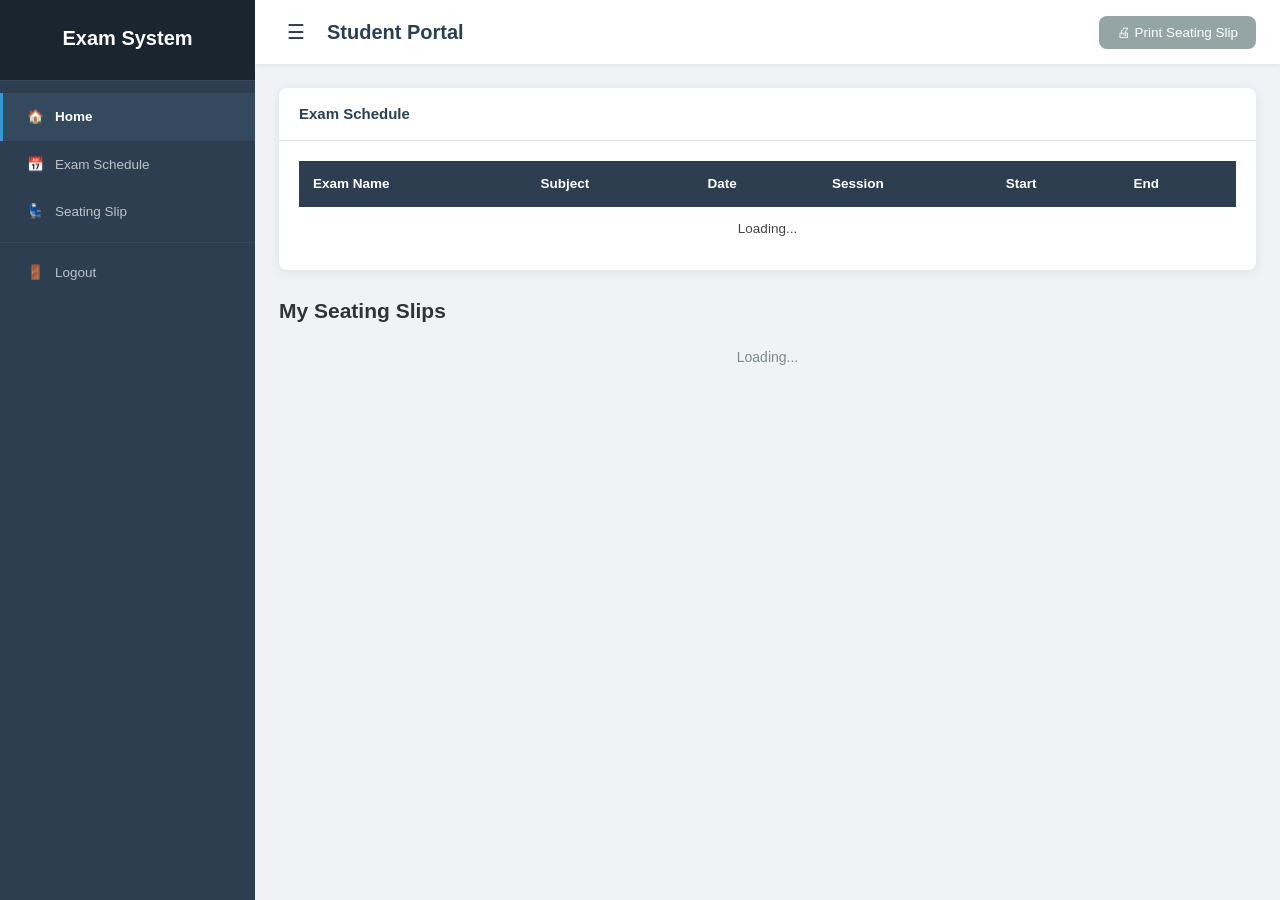
<file: modules/student_portal.html>
<!DOCTYPE html>
<html lang="en">
<head>
<meta charset="UTF-8">
<meta name="viewport" content="width=device-width, initial-scale=1.0">
<title>Student Portal | Exam Management</title>
<link rel="stylesheet" href="../css/style.css">
<style>
.slip-card {
  border: 2px solid var(--primary-color);
  border-radius: 8px;
  padding: 20px;
  margin-bottom: 20px;
  background: #fff;
}
.slip-card h3 {
  color: var(--primary-color);
  border-bottom: 1px solid #e0e0e0;
  padding-bottom: 8px;
  margin-bottom: 14px;
}
.slip-grid {
  display: grid;
  grid-template-columns: 1fr 1fr;
  gap: 10px 20px;
}
.slip-field label { font-size: 0.78rem; color: #888; display: block; }
.slip-field span  { font-weight: 600; font-size: 0.95rem; }
@media print {
  .sidebar, .top-bar, .no-print { display: none !important; }
  .main-content { margin-left: 0 !important; }
}
</style>
</head>
<body>
<div class="app-wrapper">
  <aside class="sidebar" id="sidebar">
    <div class="sidebar-header"><h2>Exam System</h2><p id="user-label"></p></div>
    <nav class="nav-links">
      <a href="student_portal.html" class="active"><i>🏠</i> Home</a>
      <a href="#schedule-section"><i>📅</i> Exam Schedule</a>
      <a href="#seating-section"><i>💺</i> Seating Slip</a>
      <hr>
      <a href="#" onclick="logout()"><i>🚪</i> Logout</a>
    </nav>
  </aside>
  <main class="main-content">
    <header class="top-bar">
      <button onclick="toggleSidebar()" class="menu-btn">☰</button>
      <h1>Student Portal</h1>
      <div class="top-actions no-print">
        <button class="btn btn-secondary" onclick="window.print()">🖨 Print Seating Slip</button>
      </div>
    </header>
    <div class="page-body">

      <!-- Student Info Banner -->
      <div class="card mb-4" id="info-card" style="display:none">
        <div class="card-body">
          <div class="slip-grid">
            <div class="slip-field"><label>Roll Number</label><span id="s-roll"></span></div>
            <div class="slip-field"><label>Full Name</label><span id="s-name"></span></div>
            <div class="slip-field"><label>Branch</label><span id="s-branch"></span></div>
            <div class="slip-field"><label>Semester</label><span id="s-sem"></span></div>
          </div>
        </div>
      </div>

      <!-- Exam Schedule -->
      <div class="card mb-4" id="schedule-section">
        <div class="card-header"><h2>Exam Schedule</h2></div>
        <div class="card-body">
          <table class="data-table">
            <thead>
              <tr><th>Exam Name</th><th>Subject</th><th>Date</th><th>Session</th><th>Start</th><th>End</th></tr>
            </thead>
            <tbody id="schedule-tbody">
              <tr><td colspan="6" class="text-center">Loading...</td></tr>
            </tbody>
          </table>
        </div>
      </div>

      <!-- Seating Slips -->
      <div id="seating-section">
        <h2 class="mb-3">My Seating Slips</h2>
        <div id="slips-container">
          <p class="text-center text-muted">Loading...</p>
        </div>
      </div>

    </div>
  </main>
</div>

<div id="toast" class="toast"></div>
<script src="../js/script.js"></script>
<script>
const API = '../api/student.php';

(async () => {
  const res  = await fetch('../api/auth.php?action=check');
  const auth = await res.json();
  if (!auth.logged_in || auth.role !== 'student') {
    window.location.href = '../index.html'; return;
  }
  document.getElementById('user-label').textContent = auth.username + ' (Student)';

  const [infoR, schedR, seatR] = await Promise.all([
    fetch(API + '?action=info').then(r => r.json()),
    fetch(API + '?action=schedule').then(r => r.json()),
    fetch(API + '?action=seating').then(r => r.json()),
  ]);

  // Student info
  if (infoR.success && infoR.data) {
    const s = infoR.data;
    document.getElementById('info-card').style.display = '';
    document.getElementById('s-roll').textContent   = s.roll_no;
    document.getElementById('s-name').textContent   = s.name;
    document.getElementById('s-branch').textContent = s.branch;
    document.getElementById('s-sem').textContent    = s.semester;
  }

  // Schedule
  const stb = document.getElementById('schedule-tbody');
  stb.innerHTML = schedR.data && schedR.data.length
    ? schedR.data.map(e => `
        <tr>
          <td>${e.exam_name}</td><td>${e.subject_name||'-'}</td>
          <td>${e.exam_date||'-'}</td><td>${e.session}</td>
          <td>${e.start_time||'-'}</td><td>${e.end_time||'-'}</td>
        </tr>`).join('')
    : '<tr><td colspan="6" class="text-center">No exams scheduled.</td></tr>';

  // Seating slips
  const sc = document.getElementById('slips-container');
  if (seatR.data && seatR.data.length) {
    sc.innerHTML = seatR.data.map(s => `
      <div class="slip-card">
        <h3>📋 ${s.exam_name} — ${s.date}</h3>
        <div class="slip-grid">
          <div class="slip-field"><label>Student Name</label><span>${s.name}</span></div>
          <div class="slip-field"><label>Roll Number</label><span>${s.roll_no}</span></div>
          <div class="slip-field"><label>Branch / Semester</label><span>${s.branch} — Sem ${s.semester}</span></div>
          <div class="slip-field"><label>Subject</label><span>${s.subject_name||'-'}</span></div>
          <div class="slip-field"><label>Room</label><span>${s.room_no} (${s.building})</span></div>
          <div class="slip-field"><label>Seat No / Row</label><span>${s.seat_no} / Row ${s.row_no}</span></div>
          <div class="slip-field"><label>Start Time</label><span>${s.start_time||'-'}</span></div>
          <div class="slip-field"><label>End Time</label><span>${s.end_time||'-'}</span></div>
        </div>
      </div>`).join('');
  } else {
    sc.innerHTML = '<p class="text-center text-muted">No seating allocated yet.</p>';
  }
})();

async function logout() {
  await fetch('../api/auth.php', { method: 'POST', headers: {'Content-Type':'application/json'}, body: JSON.stringify({action:'logout'}) });
  window.location.href = '../index.html';
}
function toggleSidebar() { document.getElementById('sidebar').classList.toggle('collapsed'); }
</script>
</body>
</html>
</file>
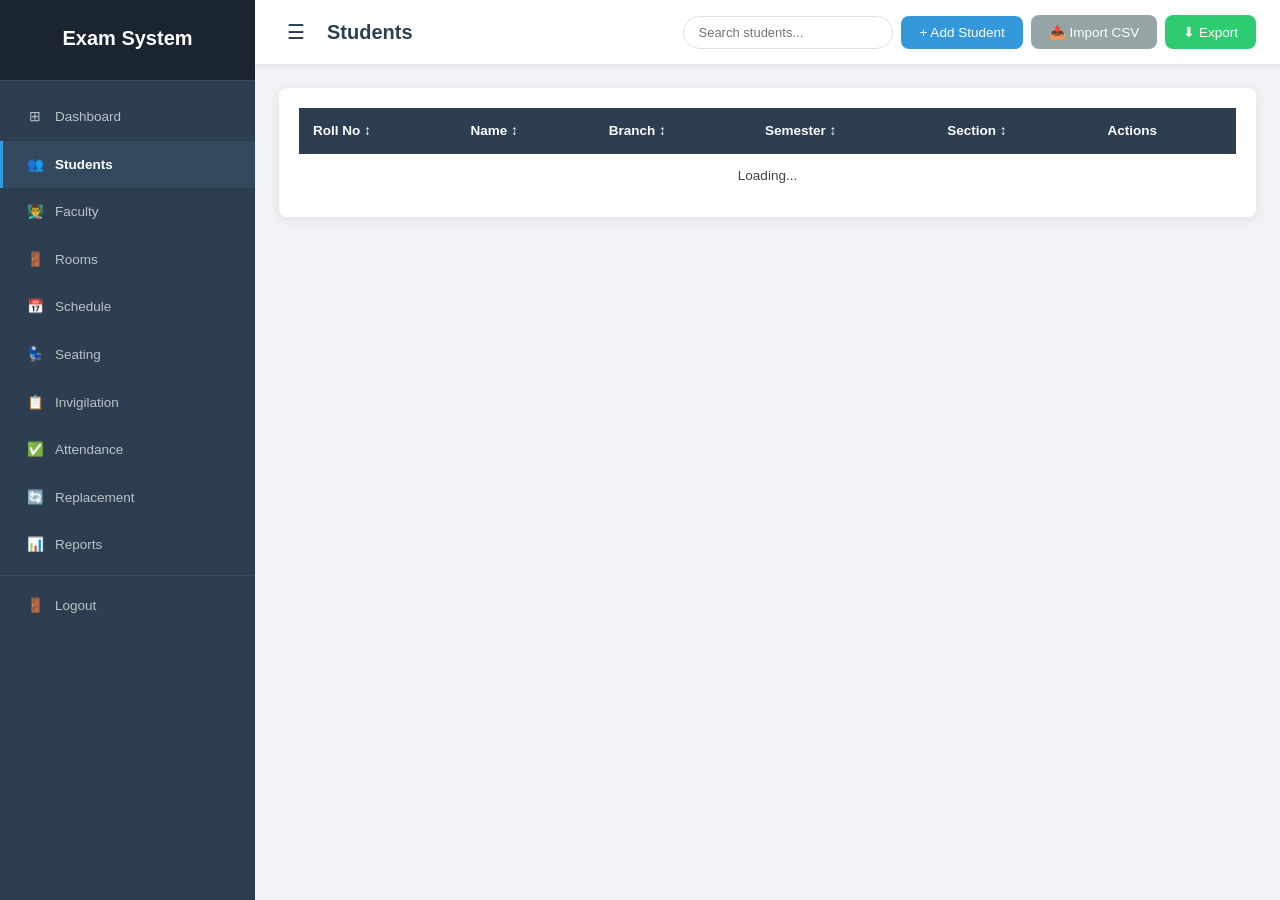
<file: modules/students.html>
<!DOCTYPE html>
<html lang="en">
<head>
<meta charset="UTF-8">
<meta name="viewport" content="width=device-width, initial-scale=1.0">
<title>Students | Exam Management</title>
<link rel="stylesheet" href="../css/style.css">
</head>
<body>
<div class="app-wrapper">
  <aside class="sidebar" id="sidebar">
    <div class="sidebar-header"><h2>Exam System</h2><p id="user-label"></p></div>
    <nav class="nav-links">
      <a href="../dashboard.html"><i>⊞</i> Dashboard</a>
      <a href="students.html" class="active"><i>👥</i> Students</a>
      <a href="faculty.html"><i>👨‍🏫</i> Faculty</a>
      <a href="rooms.html"><i>🚪</i> Rooms</a>
      <a href="schedule.html"><i>📅</i> Schedule</a>
      <a href="seating.html"><i>💺</i> Seating</a>
      <a href="invigilation.html"><i>📋</i> Invigilation</a>
      <a href="attendance.html"><i>✅</i> Attendance</a>
      <a href="replacement.html"><i>🔄</i> Replacement</a>
      <a href="reports.html"><i>📊</i> Reports</a>
      <hr>
      <a href="#" onclick="logout()"><i>🚪</i> Logout</a>
    </nav>
  </aside>
  <main class="main-content">
    <header class="top-bar">
      <button onclick="toggleSidebar()" class="menu-btn">☰</button>
      <h1>Students</h1>
      <div class="top-actions">
        <input type="text" id="search-input" placeholder="Search students..." oninput="filterTable()" class="search-box">
        <button class="btn btn-primary" onclick="openModal('add')">+ Add Student</button>
        <button class="btn btn-secondary" onclick="document.getElementById('csv-input').click()">📤 Import CSV</button>
        <button class="btn btn-success" onclick="exportCSV()">⬇ Export</button>
        <input type="file" id="csv-input" accept=".csv" style="display:none" onchange="uploadCSV(event)">
      </div>
    </header>
    <div class="page-body">
      <div class="card">
        <div class="card-body">
          <table class="data-table" id="students-table">
            <thead>
              <tr>
                <th onclick="sortTable(0)">Roll No ↕</th>
                <th onclick="sortTable(1)">Name ↕</th>
                <th onclick="sortTable(2)">Branch ↕</th>
                <th onclick="sortTable(3)">Semester ↕</th>
                <th onclick="sortTable(4)">Section ↕</th>
                <th>Actions</th>
              </tr>
            </thead>
            <tbody id="student-tbody"><tr><td colspan="6" class="text-center">Loading...</td></tr></tbody>
          </table>
        </div>
      </div>
    </div>
  </main>
</div>

<!-- Add/Edit Modal -->
<div id="student-modal" class="modal" style="display:none">
  <div class="modal-content">
    <div class="modal-header">
      <h2 id="modal-title">Add Student</h2>
      <span class="close-btn" onclick="closeModal()">&times;</span>
    </div>
    <form id="student-form" onsubmit="saveStudent(event)">
      <input type="hidden" id="edit-id">
      <div class="form-group">
        <label>Roll Number</label>
        <input type="text" id="f-roll" required placeholder="e.g. 21CE001">
      </div>
      <div class="form-group">
        <label>Full Name</label>
        <input type="text" id="f-name" required>
      </div>
      <div class="form-row">
        <div class="form-group">
          <label>Branch</label>
          <input type="text" id="f-branch" required placeholder="e.g. Computer Engineering">
        </div>
        <div class="form-group">
          <label>Semester</label>
          <select id="f-sem" required>
            <option value="">Select</option>
            <option>1</option><option>2</option><option>3</option><option>4</option>
            <option>5</option><option>6</option><option>7</option><option>8</option>
          </select>
        </div>
        <div class="form-group">
          <label>Section</label>
          <input type="text" id="f-section" required placeholder="e.g. A">
        </div>
      </div>
      <div class="modal-footer">
        <button type="button" class="btn btn-secondary" onclick="closeModal()">Cancel</button>
        <button type="submit" class="btn btn-primary">Save</button>
      </div>
    </form>
  </div>
</div>

<div id="toast" class="toast"></div>
<script src="../js/script.js"></script>
<script>
let editMode = false;
const API = '../api/students.php';

(async () => {
  const res  = await fetch('../api/auth.php?action=check');
  const auth = await res.json();
  if (!auth.logged_in) { window.location.href = '../index.html'; return; }
  document.getElementById('user-label').textContent = auth.username + ' (' + auth.role + ')';
  loadStudents();
})();

async function loadStudents() {
  const res  = await fetch(API + '?action=list');
  const data = await res.json();
  const tbody = document.getElementById('student-tbody');
  if (!data.success) { tbody.innerHTML = '<tr><td colspan="6" class="text-center">Error loading.</td></tr>'; return; }
  tbody.innerHTML = data.data.length
    ? data.data.map(s => `
        <tr>
          <td>${s.roll_no}</td>
          <td>${s.name}</td>
          <td>${s.branch}</td>
          <td>${s.semester}</td>
          <td>${s.section}</td>
          <td>
            <button class="btn btn-sm btn-warning" onclick='openModal("edit", ${JSON.stringify(s)})'>Edit</button>
            <button class="btn btn-sm btn-danger" onclick="deleteStudent(${s.student_id})">Delete</button>
          </td>
        </tr>`).join('')
    : '<tr><td colspan="6" class="text-center">No students found.</td></tr>';
}

function openModal(mode, s = null) {
  editMode = mode === 'edit';
  document.getElementById('modal-title').textContent = editMode ? 'Edit Student' : 'Add Student';
  document.getElementById('edit-id').value  = s ? s.student_id : '';
  document.getElementById('f-roll').value   = s ? s.roll_no : '';
  document.getElementById('f-name').value   = s ? s.name : '';
  document.getElementById('f-branch').value = s ? s.branch : '';
  document.getElementById('f-sem').value    = s ? s.semester : '';
  document.getElementById('f-section').value = s ? s.section : '';
  document.getElementById('student-modal').style.display = 'flex';
}
function closeModal() { document.getElementById('student-modal').style.display = 'none'; }

async function saveStudent(e) {
  e.preventDefault();
  const payload = {
    action: editMode ? 'edit' : 'add',
    student_id: document.getElementById('edit-id').value,
    roll_no: document.getElementById('f-roll').value,
    name:    document.getElementById('f-name').value,
    branch:  document.getElementById('f-branch').value,
    semester: document.getElementById('f-sem').value,
    section:  document.getElementById('f-section').value,
  };
  const res  = await fetch(API, { method: 'POST', headers: {'Content-Type':'application/json'}, body: JSON.stringify(payload) });
  const data = await res.json();
  showToast(data.message, data.success ? 'success' : 'error');
  if (data.success) { closeModal(); loadStudents(); }
}

async function deleteStudent(id) {
  if (!confirm('Delete this student?')) return;
  const res  = await fetch(API, { method: 'POST', headers: {'Content-Type':'application/json'}, body: JSON.stringify({action:'delete', student_id: id}) });
  const data = await res.json();
  showToast(data.message, data.success ? 'success' : 'error');
  if (data.success) loadStudents();
}

async function uploadCSV(e) {
  const form = new FormData();
  form.append('csv_file', e.target.files[0]);
  form.append('action', 'upload_csv');
  const res  = await fetch(API, { method: 'POST', body: form });
  const data = await res.json();
  showToast(data.message, data.success ? 'success' : 'error');
  if (data.success) loadStudents();
}

function exportCSV() { exportTableToCSV('students-table', 'students.csv'); }
function filterTable() { filterTableFn('students-table', document.getElementById('search-input').value); }
function sortTable(col) { sortTableFn('students-table', col); }
async function logout() {
  await fetch('../api/auth.php', { method: 'POST', headers: {'Content-Type':'application/json'}, body: JSON.stringify({action:'logout'}) });
  window.location.href = '../index.html';
}
function toggleSidebar() { document.getElementById('sidebar').classList.toggle('collapsed'); }
</script>
</body>
</html>
</file>
<file: css/style.css>
/* =============================================
   EXAM MANAGEMENT SYSTEM — Main Stylesheet
   ============================================= */

/* ---------- Reset & Root ---------- */
*, *::before, *::after { margin: 0; padding: 0; box-sizing: border-box; }

:root {
  --primary:      #3498db;
  --primary-dark: #2980b9;
  --success:      #2ecc71;
  --success-dark: #27ae60;
  --danger:       #e74c3c;
  --danger-dark:  #c0392b;
  --warning:      #f39c12;
  --warning-dark: #d68910;
  --dark:         #2c3e50;
  --dark2:        #1a252f;
  --mid:          #34495e;
  --light:        #ecf0f1;
  --muted:        #7f8c8d;
  --border:       #dde1e7;
  --bg:           #f0f2f5;
  --sidebar-w:    255px;
  --header-h:     64px;
  --radius:       8px;
  --shadow:       0 2px 12px rgba(0,0,0,0.08);
  --shadow-lg:    0 6px 28px rgba(0,0,0,0.13);
}

body {
  font-family: 'Segoe UI', Tahoma, Geneva, Verdana, sans-serif;
  font-size: 14px;
  background: var(--bg);
  color: #333;
  line-height: 1.6;
}

a { text-decoration: none; color: inherit; }

/* =============================================
   LOGIN PAGE
   ============================================= */
body.login-page {
  display: flex;
  align-items: center;
  justify-content: center;
  min-height: 100vh;
  background: linear-gradient(135deg, #667eea 0%, #764ba2 100%);
}

.login-container { width: 100%; max-width: 440px; padding: 20px; }

.login-box {
  background: #fff;
  border-radius: 12px;
  padding: 40px;
  box-shadow: var(--shadow-lg);
}

.login-header { text-align: center; margin-bottom: 30px; }
.login-logo   { margin-bottom: 12px; }
.login-logo img { width: 90px; height: 90px; object-fit: contain; border-radius: 12px; display: block; margin: 0 auto; }

.login-header h1 { font-size: 22px; color: var(--dark); margin-bottom: 6px; }
.login-header p  { font-size: 13px; color: var(--muted); }

.login-footer {
  margin-top: 24px;
  text-align: center;
  font-size: 12px;
  color: var(--muted);
  border-top: 1px solid var(--border);
  padding-top: 16px;
}

/* =============================================
   APP LAYOUT — Sidebar + Main
   ============================================= */
.app-wrapper { display: flex; min-height: 100vh; }

/* ---------- Sidebar ---------- */
.sidebar {
  width: var(--sidebar-w);
  min-width: var(--sidebar-w);
  background: var(--dark);
  color: #fff;
  display: flex;
  flex-direction: column;
  position: fixed;
  top: 0; left: 0;
  height: 100vh;
  overflow-y: auto;
  overflow-x: hidden;
  transition: width 0.28s ease, min-width 0.28s ease;
  z-index: 200;
}

.sidebar.collapsed { width: 0; min-width: 0; }

.sidebar-header {
  padding: 22px 20px;
  background: var(--dark2);
  text-align: center;
  border-bottom: 1px solid var(--mid);
  flex-shrink: 0;
}

.sidebar-header h2 { font-size: 20px; margin-bottom: 4px; white-space: nowrap; }
.sidebar-header p  { font-size: 11px; color: #95a5a6; white-space: nowrap; overflow: hidden; text-overflow: ellipsis; }

/* Nav links */
.nav-links { flex: 1; padding: 12px 0; display: flex; flex-direction: column; }
.nav-links hr { border: none; border-top: 1px solid var(--mid); margin: 6px 0; }

.nav-links a {
  padding: 13px 22px;
  color: #bdc3c7;
  font-size: 13.5px;
  white-space: nowrap;
  border-left: 3px solid transparent;
  display: flex;
  align-items: center;
  gap: 10px;
  transition: background 0.2s, color 0.2s, border-color 0.2s;
}

.nav-links a i { font-style: normal; width: 20px; text-align: center; flex-shrink: 0; }

.nav-links a:hover { background: var(--mid); color: #fff; border-left-color: var(--primary); }
.nav-links a.active { background: var(--mid); color: #fff; border-left-color: var(--primary); font-weight: 600; }

/* ---------- Main content ---------- */
.main-content {
  flex: 1;
  margin-left: var(--sidebar-w);
  display: flex;
  flex-direction: column;
  min-height: 100vh;
  transition: margin-left 0.28s ease;
}

/* Collapsed sidebar → shrink main margin on desktop */
.sidebar.collapsed ~ .main-content { margin-left: 0; }

/* ---------- Top bar ---------- */
.top-bar {
  position: sticky;
  top: 0;
  z-index: 100;
  background: #fff;
  height: var(--header-h);
  padding: 0 24px;
  display: flex;
  align-items: center;
  gap: 14px;
  box-shadow: 0 1px 6px rgba(0,0,0,0.07);
  flex-shrink: 0;
}

.menu-btn {
  background: none;
  border: none;
  font-size: 20px;
  cursor: pointer;
  padding: 6px 8px;
  border-radius: var(--radius);
  color: var(--dark);
  transition: background 0.2s;
  flex-shrink: 0;
}
.menu-btn:hover { background: var(--light); }

.top-bar h1 { font-size: 20px; color: var(--dark); flex: 1; white-space: nowrap; }

.top-actions { display: flex; align-items: center; gap: 8px; flex-wrap: wrap; }

.search-box {
  padding: 8px 14px;
  border: 1px solid var(--border);
  border-radius: 20px;
  font-size: 13px;
  width: 210px;
  outline: none;
  transition: border-color 0.2s, box-shadow 0.2s;
}
.search-box:focus { border-color: var(--primary); box-shadow: 0 0 0 3px rgba(52,152,219,0.15); }

/* ---------- Page body ---------- */
.page-body { flex: 1; padding: 24px; }

/* =============================================
   CARDS
   ============================================= */
.card { background: #fff; border-radius: var(--radius); box-shadow: var(--shadow); overflow: hidden; }

.card-header {
  padding: 14px 20px;
  border-bottom: 1px solid var(--border);
  display: flex;
  align-items: center;
  justify-content: space-between;
  flex-wrap: wrap;
  gap: 8px;
}
.card-header h2 { font-size: 15px; color: var(--dark); }

.card-body { padding: 20px; overflow-x: auto; }

/* =============================================
   STATS GRID
   ============================================= */
.stats-grid {
  display: grid;
  grid-template-columns: repeat(auto-fit, minmax(185px, 1fr));
  gap: 18px;
  margin-bottom: 24px;
}

.stat-card {
  background: #fff;
  border-radius: var(--radius);
  padding: 20px;
  box-shadow: var(--shadow);
  display: flex;
  align-items: center;
  gap: 16px;
  transition: transform 0.2s, box-shadow 0.2s;
}
.stat-card:hover { transform: translateY(-3px); box-shadow: var(--shadow-lg); }

.stat-icon {
  font-size: 28px;
  width: 55px; height: 55px;
  display: flex; align-items: center; justify-content: center;
  border-radius: 10px;
  flex-shrink: 0;
}

.stat-card.blue   .stat-icon { background: #e3f2fd; }
.stat-card.green  .stat-icon { background: #e8f5e9; }
.stat-card.orange .stat-icon { background: #fff3e0; }
.stat-card.purple .stat-icon { background: #f3e5f5; }
.stat-card.red    .stat-icon { background: #fce4ec; }
.stat-card.blue   { border-top: 3px solid var(--primary); }
.stat-card.green  { border-top: 3px solid var(--success); }
.stat-card.orange { border-top: 3px solid var(--warning); }
.stat-card.purple { border-top: 3px solid #9b59b6; }
.stat-card.red    { border-top: 3px solid var(--danger); }

.stat-info h3 { font-size: 26px; color: var(--dark); line-height: 1.2; }
.stat-info p  { font-size: 12px; color: var(--muted); margin-top: 2px; }

.stat-inline { font-size: 13px; color: var(--muted); padding: 6px 0; }
.stat-inline strong { color: var(--dark); }

/* =============================================
   DATA TABLE
   ============================================= */
.data-table { width: 100%; border-collapse: collapse; font-size: 13.5px; }

.data-table thead { background: var(--dark); color: #fff; }

.data-table th {
  padding: 12px 14px;
  text-align: left;
  font-weight: 600;
  white-space: nowrap;
  user-select: none;
}
.data-table th[onclick] { cursor: pointer; }
.data-table th[onclick]:hover { background: var(--mid); }

.data-table td {
  padding: 11px 14px;
  border-bottom: 1px solid #f0f0f0;
  color: #444;
  vertical-align: middle;
}

.data-table tbody tr:hover { background: #f7faff; }
.data-table tbody tr:last-child td { border-bottom: none; }

/* =============================================
   FORM ELEMENTS
   ============================================= */
.form-group { margin-bottom: 16px; }

.form-group label {
  display: block;
  margin-bottom: 6px;
  color: var(--dark);
  font-weight: 500;
  font-size: 13px;
}

.form-group input,
.form-group select,
.form-group textarea {
  width: 100%;
  padding: 9px 13px;
  border: 1px solid var(--border);
  border-radius: var(--radius);
  font-size: 13.5px;
  color: #333;
  background: #fff;
  transition: border-color 0.2s, box-shadow 0.2s;
  outline: none;
}

.form-group input:focus,
.form-group select:focus,
.form-group textarea:focus {
  border-color: var(--primary);
  box-shadow: 0 0 0 3px rgba(52,152,219,0.15);
}

.form-row { display: flex; gap: 14px; flex-wrap: wrap; }
.form-row .form-group { flex: 1; min-width: 120px; }

.form-group.mb-0 { margin-bottom: 0; }

/* =============================================
   BUTTONS
   ============================================= */
.btn {
  display: inline-flex;
  align-items: center;
  justify-content: center;
  gap: 5px;
  padding: 9px 18px;
  border: none;
  border-radius: var(--radius);
  cursor: pointer;
  font-size: 13.5px;
  font-weight: 500;
  transition: background 0.2s, transform 0.1s;
  white-space: nowrap;
  text-decoration: none;
}
.btn:active { transform: scale(0.97); }

.btn-primary   { background: var(--primary);  color: #fff; }
.btn-primary:hover   { background: var(--primary-dark); }
.btn-success   { background: var(--success);  color: #fff; }
.btn-success:hover   { background: var(--success-dark); }
.btn-danger    { background: var(--danger);   color: #fff; }
.btn-danger:hover    { background: var(--danger-dark); }
.btn-warning   { background: var(--warning);  color: #fff; }
.btn-warning:hover   { background: var(--warning-dark); }
.btn-secondary { background: #95a5a6; color: #fff; }
.btn-secondary:hover { background: #7f8c8d; }
.btn-full { width: 100%; }

.btn-sm { padding: 5px 11px; font-size: 12px; border-radius: 5px; }

.btn-group { display: flex; align-items: center; gap: 8px; flex-wrap: wrap; }

/* =============================================
   MODAL
   ============================================= */
.modal {
  display: none;
  position: fixed;
  inset: 0;
  z-index: 500;
  background: rgba(0,0,0,0.45);
  align-items: flex-start;
  justify-content: center;
  padding: 40px 16px;
  overflow-y: auto;
}

.modal-content {
  background: #fff;
  border-radius: 10px;
  width: 100%;
  max-width: 580px;
  box-shadow: var(--shadow-lg);
  margin: auto;
  animation: slideIn 0.2s ease;
}
@keyframes slideIn {
  from { opacity: 0; transform: translateY(-18px); }
  to   { opacity: 1; transform: translateY(0); }
}

.modal-header {
  display: flex;
  align-items: center;
  justify-content: space-between;
  padding: 16px 22px;
  border-bottom: 1px solid var(--border);
}
.modal-header h2 { font-size: 16px; color: var(--dark); }

.close-btn {
  font-size: 22px;
  cursor: pointer;
  color: var(--muted);
  line-height: 1;
  padding: 2px 6px;
  border-radius: 4px;
  transition: background 0.2s, color 0.2s;
  background: none;
  border: none;
}
.close-btn:hover { background: var(--light); color: var(--dark); }

.modal-content form { padding: 20px 22px 8px; }

.modal-footer {
  display: flex;
  justify-content: flex-end;
  gap: 10px;
  padding: 14px 22px;
  border-top: 1px solid var(--border);
  background: #fafafa;
  border-radius: 0 0 10px 10px;
}

/* =============================================
   ALERTS / TOAST
   ============================================= */
.alert {
  padding: 11px 16px;
  border-radius: var(--radius);
  margin-bottom: 16px;
  font-size: 13.5px;
  font-weight: 500;
}
.alert-success { background: #d4edda; color: #155724; border: 1px solid #c3e6cb; }
.alert-error   { background: #f8d7da; color: #721c24; border: 1px solid #f5c6cb; }
.alert-info    { background: #d1ecf1; color: #0c5460; border: 1px solid #bee5eb; }
.alert-warning { background: #fff3cd; color: #856404; border: 1px solid #ffeeba; }

/* Toast */
.toast {
  position: fixed;
  bottom: 24px; right: 24px;
  padding: 12px 22px;
  border-radius: var(--radius);
  background: var(--dark);
  color: #fff;
  font-size: 13.5px;
  font-weight: 500;
  box-shadow: var(--shadow-lg);
  z-index: 9999;
  opacity: 0;
  transform: translateY(16px);
  transition: opacity 0.3s, transform 0.3s;
  pointer-events: none;
  max-width: 320px;
}
.toast.show    { opacity: 1; transform: translateY(0); }
.toast.success { background: var(--success-dark); }
.toast.error   { background: var(--danger-dark); }
.toast.info    { background: var(--primary-dark); }
.toast.warning { background: var(--warning-dark); }

/* =============================================
   STATUS BADGES
   ============================================= */
.status-badge {
  display: inline-block;
  padding: 3px 11px;
  border-radius: 12px;
  font-size: 12px;
  font-weight: 600;
  white-space: nowrap;
}
.badge-green  { background: #d4edda; color: #155724; }
.badge-red    { background: #f8d7da; color: #721c24; }
.badge-yellow { background: #fff3cd; color: #856404; }
.badge-blue   { background: #d1ecf1; color: #0c5460; }
.badge-purple { background: #e8d5f5; color: #6a1b9a; }

/* =============================================
   UTILITY CLASSES
   ============================================= */
.mt-1{margin-top:6px}.mt-2{margin-top:12px}.mt-3{margin-top:18px}.mt-4{margin-top:24px}
.mb-1{margin-bottom:6px}.mb-2{margin-bottom:12px}.mb-3{margin-bottom:18px}.mb-4{margin-bottom:24px}

.row-flex { display: flex; align-items: center; flex-wrap: wrap; gap: 12px; }
.flex-1   { flex: 1; min-width: 0; }
.ml-auto  { margin-left: auto; }
.gap-2    { gap: 12px; }

.text-center { text-align: center !important; }
.text-right  { text-align: right; }
.text-muted  { color: var(--muted); }
.text-sm     { font-size: 12px; }
.fw-bold     { font-weight: 700; }

.stats-row { display: flex; align-items: center; gap: 16px; flex-wrap: wrap; }

/* =============================================
   SEATING SLIP (Student Portal)
   ============================================= */
.slip-card {
  border: 2px solid var(--primary);
  border-radius: var(--radius);
  padding: 22px;
  margin-bottom: 22px;
  background: #fff;
  box-shadow: var(--shadow);
}
.slip-card h3 {
  color: var(--primary);
  font-size: 15px;
  border-bottom: 1px solid var(--border);
  padding-bottom: 10px;
  margin-bottom: 16px;
}
.slip-grid {
  display: grid;
  grid-template-columns: 1fr 1fr;
  gap: 12px 24px;
}
.slip-field label { font-size: 11px; color: var(--muted); display: block; margin-bottom: 2px; text-transform: uppercase; letter-spacing: 0.4px; }
.slip-field span  { font-weight: 600; font-size: 14px; color: var(--dark); }

/* =============================================
   PRINT
   ============================================= */
@media print {
  .sidebar, .top-bar, .no-print, .btn-group, .top-actions, .menu-btn { display: none !important; }
  .main-content { margin-left: 0 !important; }
  .page-body { padding: 0; }
  .card { box-shadow: none; border: 1px solid #ccc; }
}

/* =============================================
   RESPONSIVE
   ============================================= */
@media (max-width: 900px) {
  .sidebar { position: fixed; z-index: 300; }
  .sidebar.collapsed { transform: translateX(-100%); width: var(--sidebar-w); min-width: var(--sidebar-w); }
  .main-content { margin-left: 0 !important; }
  .stats-grid { grid-template-columns: repeat(auto-fit, minmax(150px, 1fr)); }
  .top-bar h1 { font-size: 17px; }
  .search-box { width: 150px; }
  .slip-grid { grid-template-columns: 1fr; }
}

@media (max-width: 600px) {
  .form-row { flex-direction: column; }
  .top-actions { gap: 5px; }
  .stats-grid { grid-template-columns: 1fr 1fr; }
  .page-body { padding: 14px; }
  .modal-content { margin: 10px; }
}
</file>
